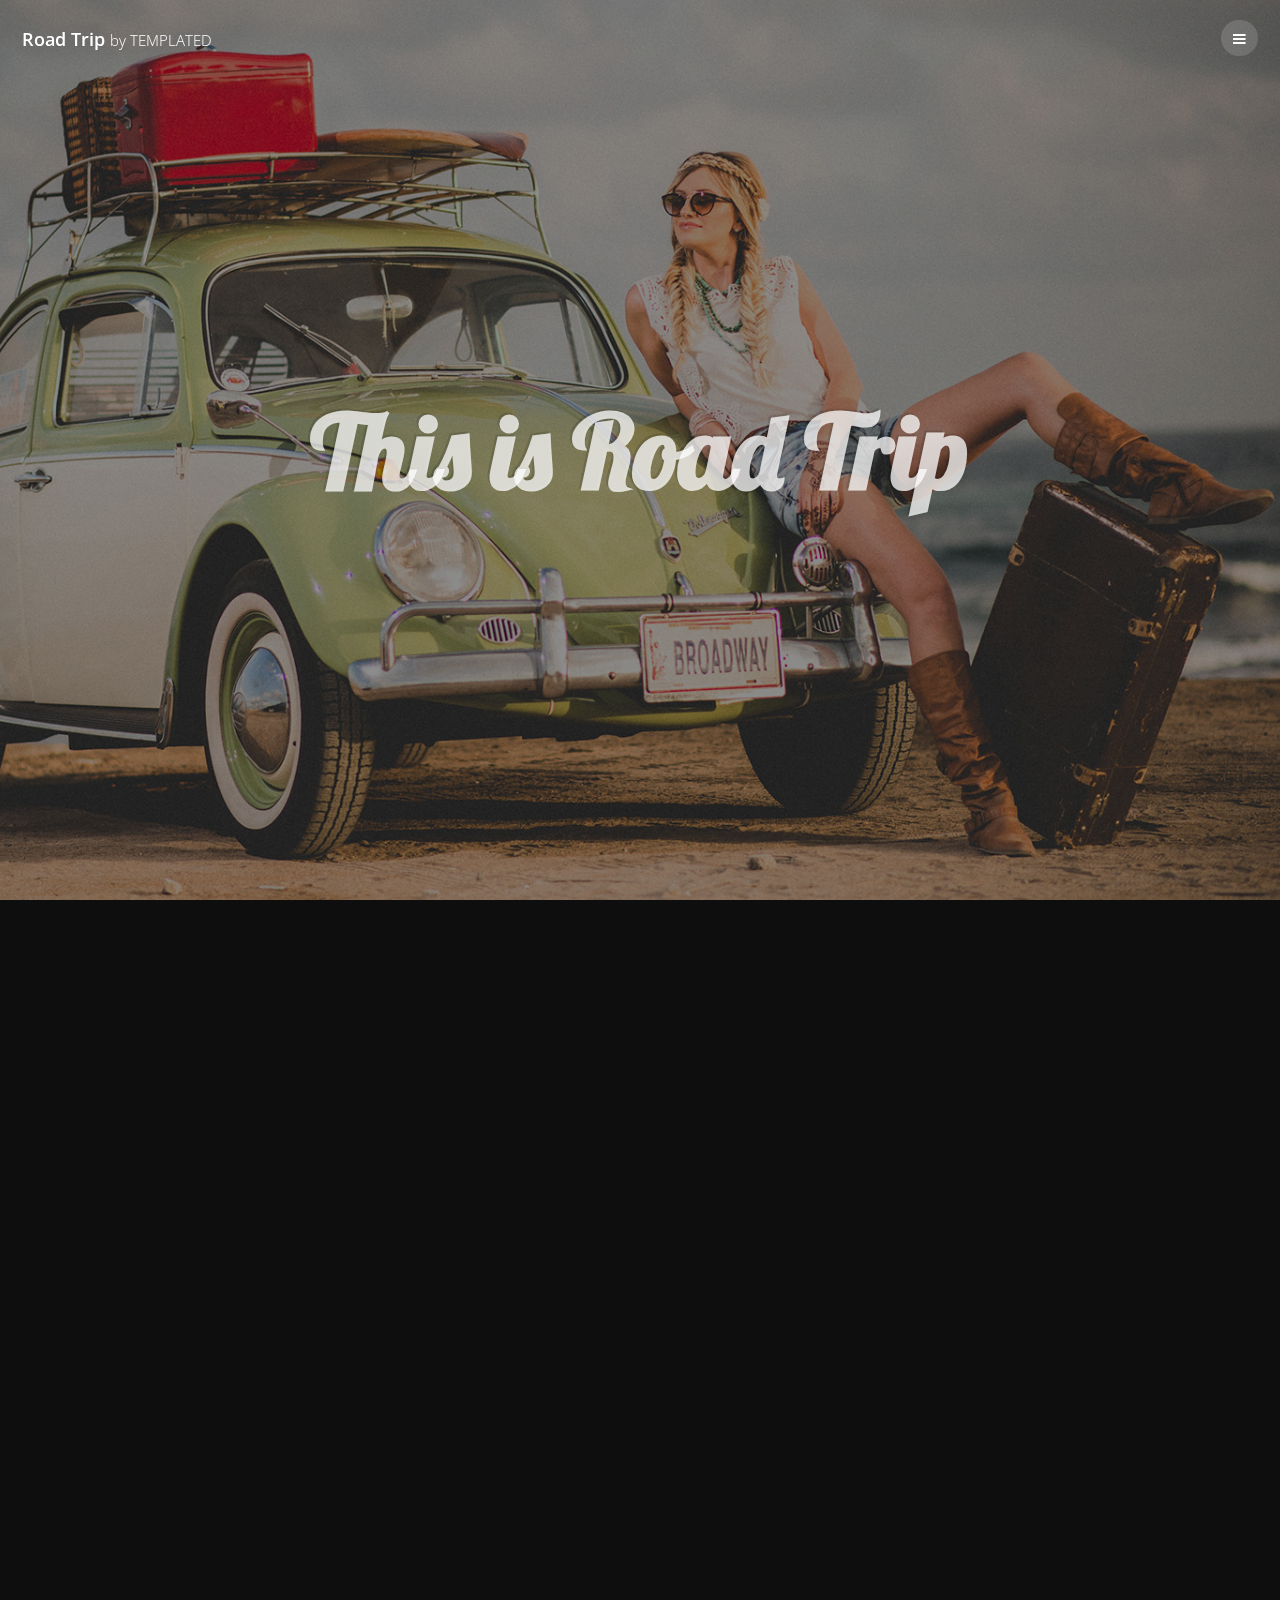
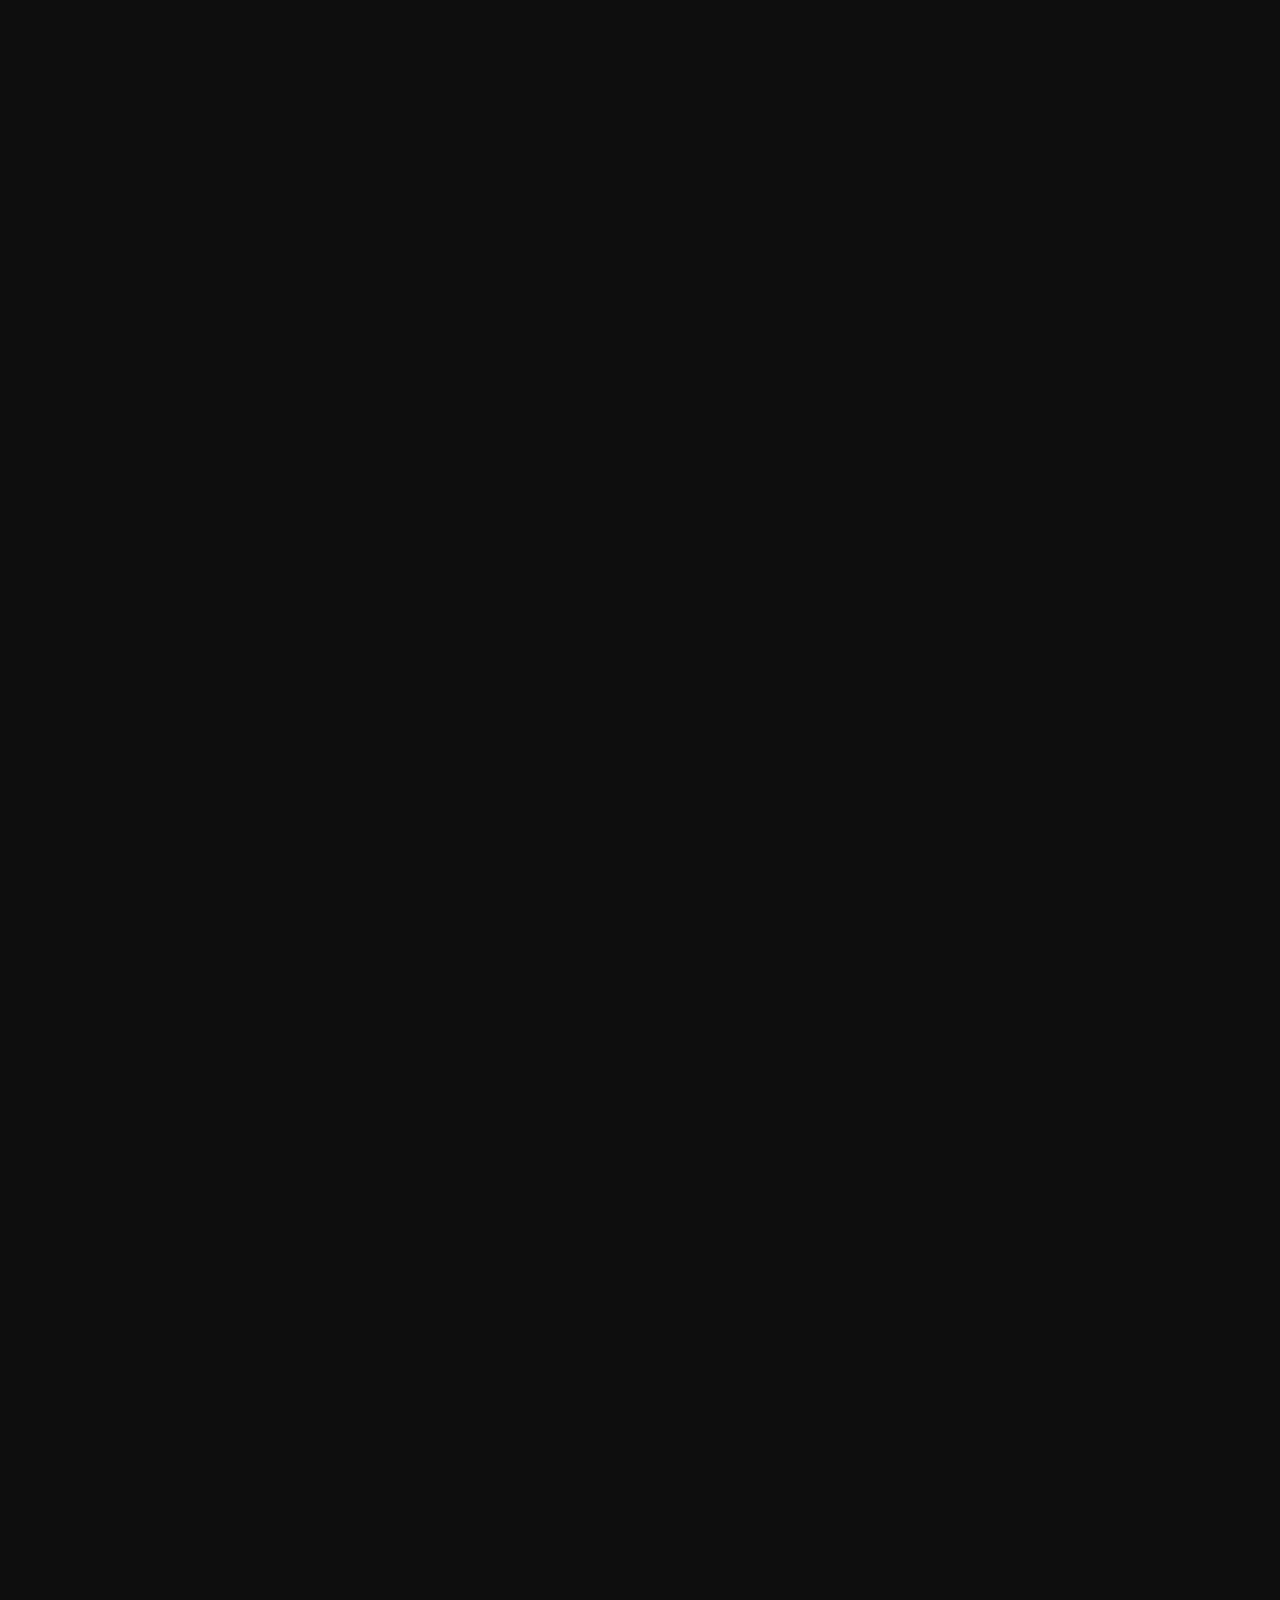
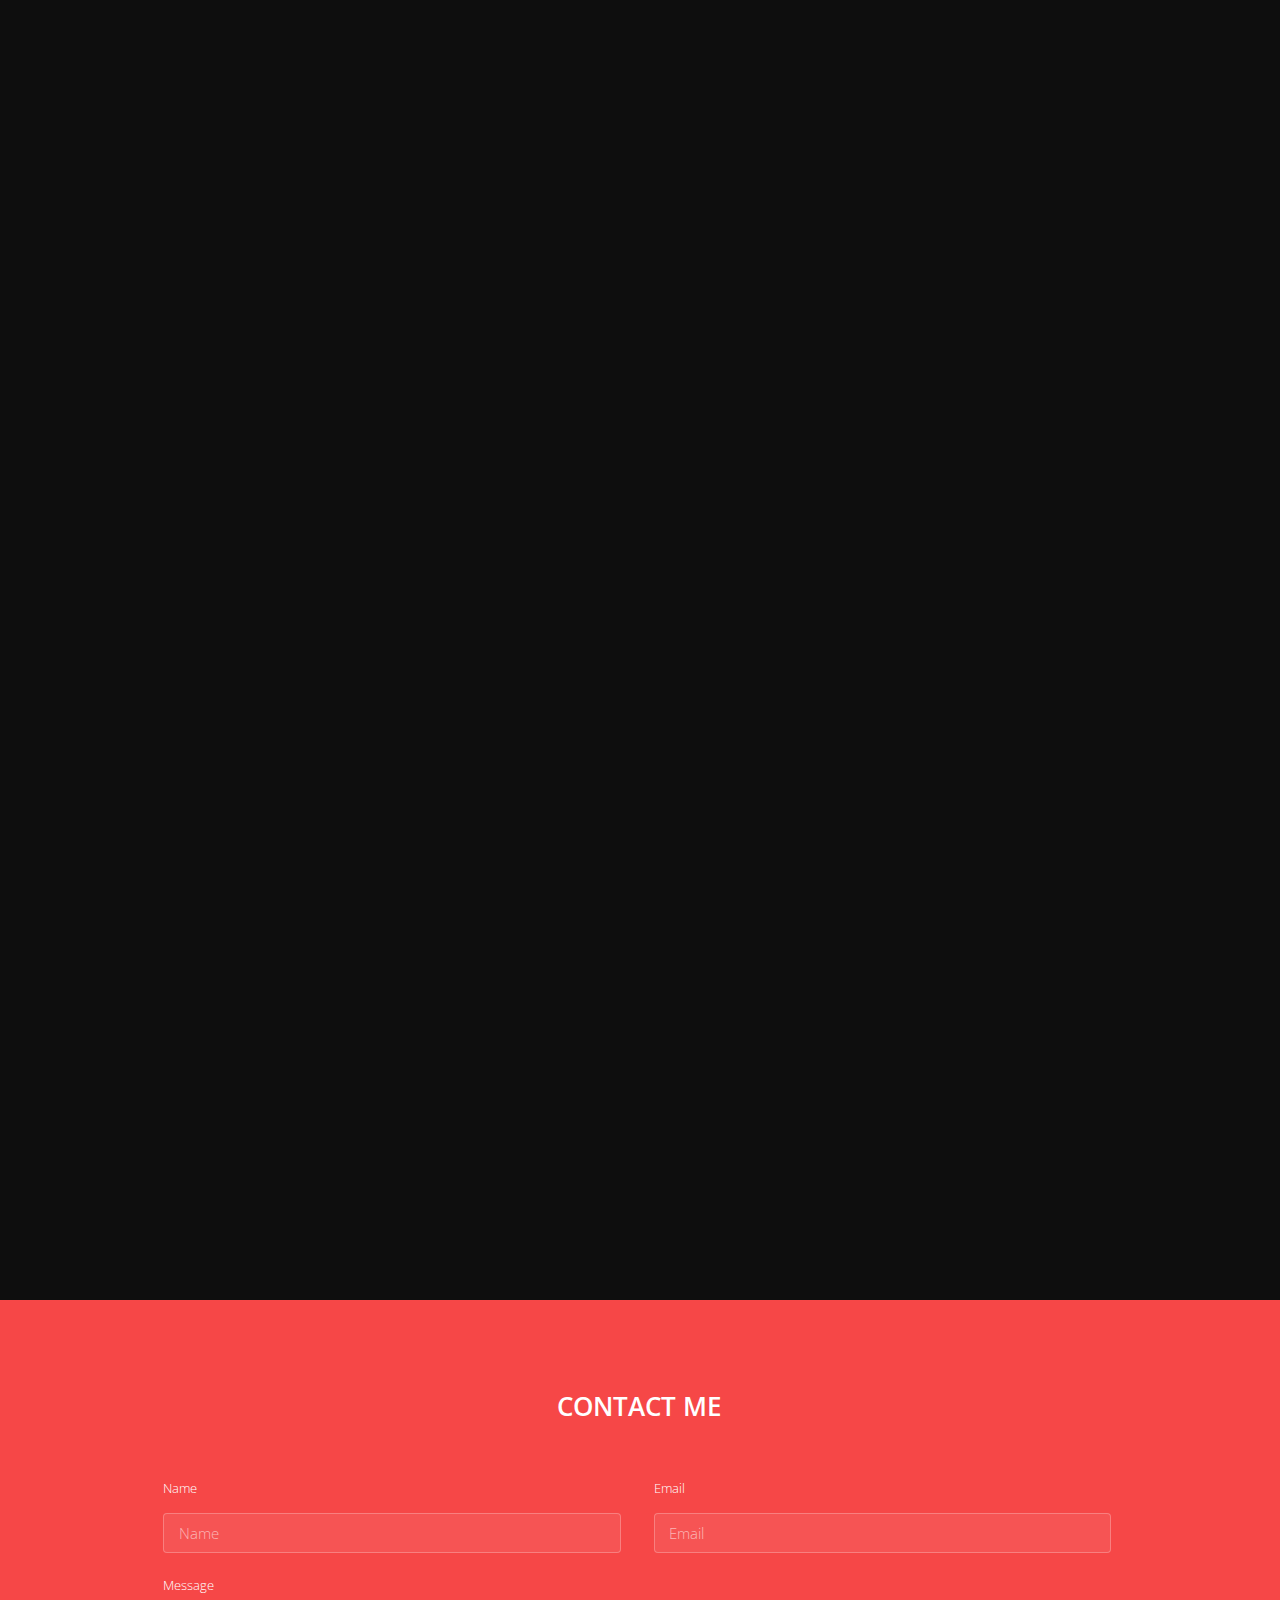
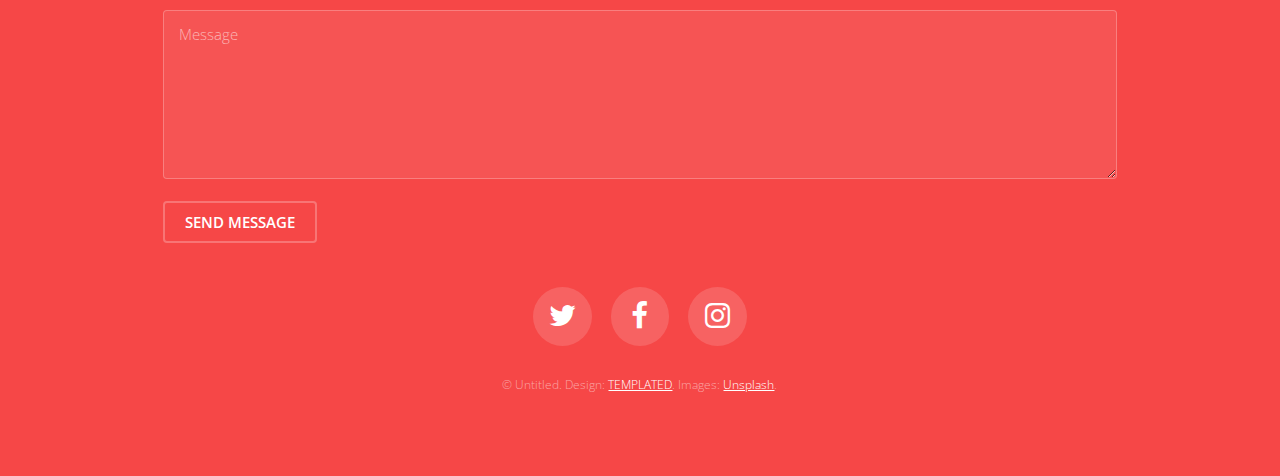
<file: Documents/CSS templates/roadtrip/index.html>
<!DOCTYPE HTML>
<!--
	Road Trip by TEMPLATED
	templated.co @templatedco
	Released for free under the Creative Commons Attribution 3.0 license (templated.co/license)
-->
<html>
	<head>
		<title>Road Trip by TEMPLATED</title>
		<meta charset="utf-8" />
		<meta name="viewport" content="width=device-width, initial-scale=1" />
		<link rel="stylesheet" href="assets/css/main.css" />
	</head>
	<body>

		<!-- Header -->
			<header id="header">
				<div class="logo"><a href="index.html">Road Trip <span>by TEMPLATED</span></a></div>
				<a href="#menu"><span>Menu</span></a>
			</header>

		<!-- Nav -->
			<nav id="menu">
				<ul class="links">
					<li><a href="index.html">Home</a></li>
					<li><a href="generic.html">Generic</a></li>
					<li><a href="elements.html">Elements</a></li>
				</ul>
			</nav>

		<!-- Banner -->
		<!--
			Note: To show a background image, set the "data-bg" attribute below
			to the full filename of your image. This is used in each section to set
			the background image.
		-->
			<section id="banner" class="bg-img" data-bg="banner.jpg">
				<div class="inner">
					<header>
						<h1>This is Road Trip</h1>
					</header>
				</div>
				<a href="#one" class="more">Learn More</a>
			</section>

		<!-- One -->
			<section id="one" class="wrapper post bg-img" data-bg="banner2.jpg">
				<div class="inner">
					<article class="box">
						<header>
							<h2>Nibh non lobortis mus nibh</h2>
							<p>01.01.2017</p>
						</header>
						<div class="content">
							<p>Scelerisque enim mi curae erat ultricies lobortis donec velit in per cum consectetur purus a enim platea vestibulum lacinia et elit ante scelerisque vestibulum. At urna condimentum sed vulputate a duis in senectus ullamcorper lacus cubilia consectetur odio proin sociosqu a parturient nam ac blandit praesent aptent. Eros dignissim mus mauris a natoque ad suspendisse nulla a urna in tincidunt tristique enim arcu litora scelerisque eros suspendisse.</p>
						</div>
						<footer>
							<a href="generic.html" class="button alt">Learn More</a>
						</footer>
					</article>
				</div>
				<a href="#two" class="more">Learn More</a>
			</section>

		<!-- Two -->
			<section id="two" class="wrapper post bg-img" data-bg="banner5.jpg">
				<div class="inner">
					<article class="box">
						<header>
							<h2>Mus elit a ultricies at</h2>
							<p>12.21.2016</p>
						</header>
						<div class="content">
							<p>Scelerisque enim mi curae erat ultricies lobortis donec velit in per cum consectetur purus a enim platea vestibulum lacinia et elit ante scelerisque vestibulum. At urna condimentum sed vulputate a duis in senectus ullamcorper lacus cubilia consectetur odio proin sociosqu a parturient nam ac blandit praesent aptent. Eros dignissim mus mauris a natoque ad suspendisse nulla a urna in tincidunt tristique enim arcu litora scelerisque eros suspendisse.</p>
						</div>
						<footer>
							<a href="generic.html" class="button alt">Learn More</a>
						</footer>
					</article>
				</div>
				<a href="#three" class="more">Learn More</a>
			</section>

		<!-- Three -->
			<section id="three" class="wrapper post bg-img" data-bg="banner4.jpg">
				<div class="inner">
					<article class="box">
						<header>
							<h2>Varius a cursus aliquet</h2>
							<p>11.11.2016</p>
						</header>
						<div class="content">
							<p>Scelerisque enim mi curae erat ultricies lobortis donec velit in per cum consectetur purus a enim platea vestibulum lacinia et elit ante scelerisque vestibulum. At urna condimentum sed vulputate a duis in senectus ullamcorper lacus cubilia consectetur odio proin sociosqu a parturient nam ac blandit praesent aptent. Eros dignissim mus mauris a natoque ad suspendisse nulla a urna in tincidunt tristique enim arcu litora scelerisque eros suspendisse.</p>
						</div>
						<footer>
							<a href="generic.html" class="button alt">Learn More</a>
						</footer>
					</article>
				</div>
				<a href="#four" class="more">Learn More</a>
			</section>

		<!-- Four -->
			<section id="four" class="wrapper post bg-img" data-bg="banner3.jpg">
				<div class="inner">
					<article class="box">
						<header>
							<h2>Luctus blandit mi lectus in nascetur</h2>
							<p>10.30.2016</p>
						</header>
						<div class="content">
							<p>Scelerisque enim mi curae erat ultricies lobortis donec velit in per cum consectetur purus a enim platea vestibulum lacinia et elit ante scelerisque vestibulum. At urna condimentum sed vulputate a duis in senectus ullamcorper lacus cubilia consectetur odio proin sociosqu a parturient nam ac blandit praesent aptent. Eros dignissim mus mauris a natoque ad suspendisse nulla a urna in tincidunt tristique enim arcu litora scelerisque eros suspendisse.</p>
						</div>
						<footer>
							<a href="generic.html" class="button alt">Learn More</a>
						</footer>
					</article>
				</div>
			</section>

		<!-- Footer -->
			<footer id="footer">
				<div class="inner">

					<h2>Contact Me</h2>

					<form action="#" method="post">

						<div class="field half first">
							<label for="name">Name</label>
							<input name="name" id="name" type="text" placeholder="Name">
						</div>
						<div class="field half">
							<label for="email">Email</label>
							<input name="email" id="email" type="email" placeholder="Email">
						</div>
						<div class="field">
							<label for="message">Message</label>
							<textarea name="message" id="message" rows="6" placeholder="Message"></textarea>
						</div>
						<ul class="actions">
							<li><input value="Send Message" class="button alt" type="submit"></li>
						</ul>
					</form>

					<ul class="icons">
						<li><a href="#" class="icon round fa-twitter"><span class="label">Twitter</span></a></li>
						<li><a href="#" class="icon round fa-facebook"><span class="label">Facebook</span></a></li>
						<li><a href="#" class="icon round fa-instagram"><span class="label">Instagram</span></a></li>
					</ul>

					<div class="copyright">
						&copy; Untitled. Design: <a href="https://templated.co">TEMPLATED</a>. Images: <a href="https://unsplash.com">Unsplash</a>.
					</div>

				</div>
			</footer>

		<!-- Scripts -->
			<script src="assets/js/jquery.min.js"></script>
			<script src="assets/js/jquery.scrolly.min.js"></script>
			<script src="assets/js/jquery.scrollex.min.js"></script>
			<script src="assets/js/skel.min.js"></script>
			<script src="assets/js/util.js"></script>
			<script src="assets/js/main.js"></script>

	</body>
</html>
</file>
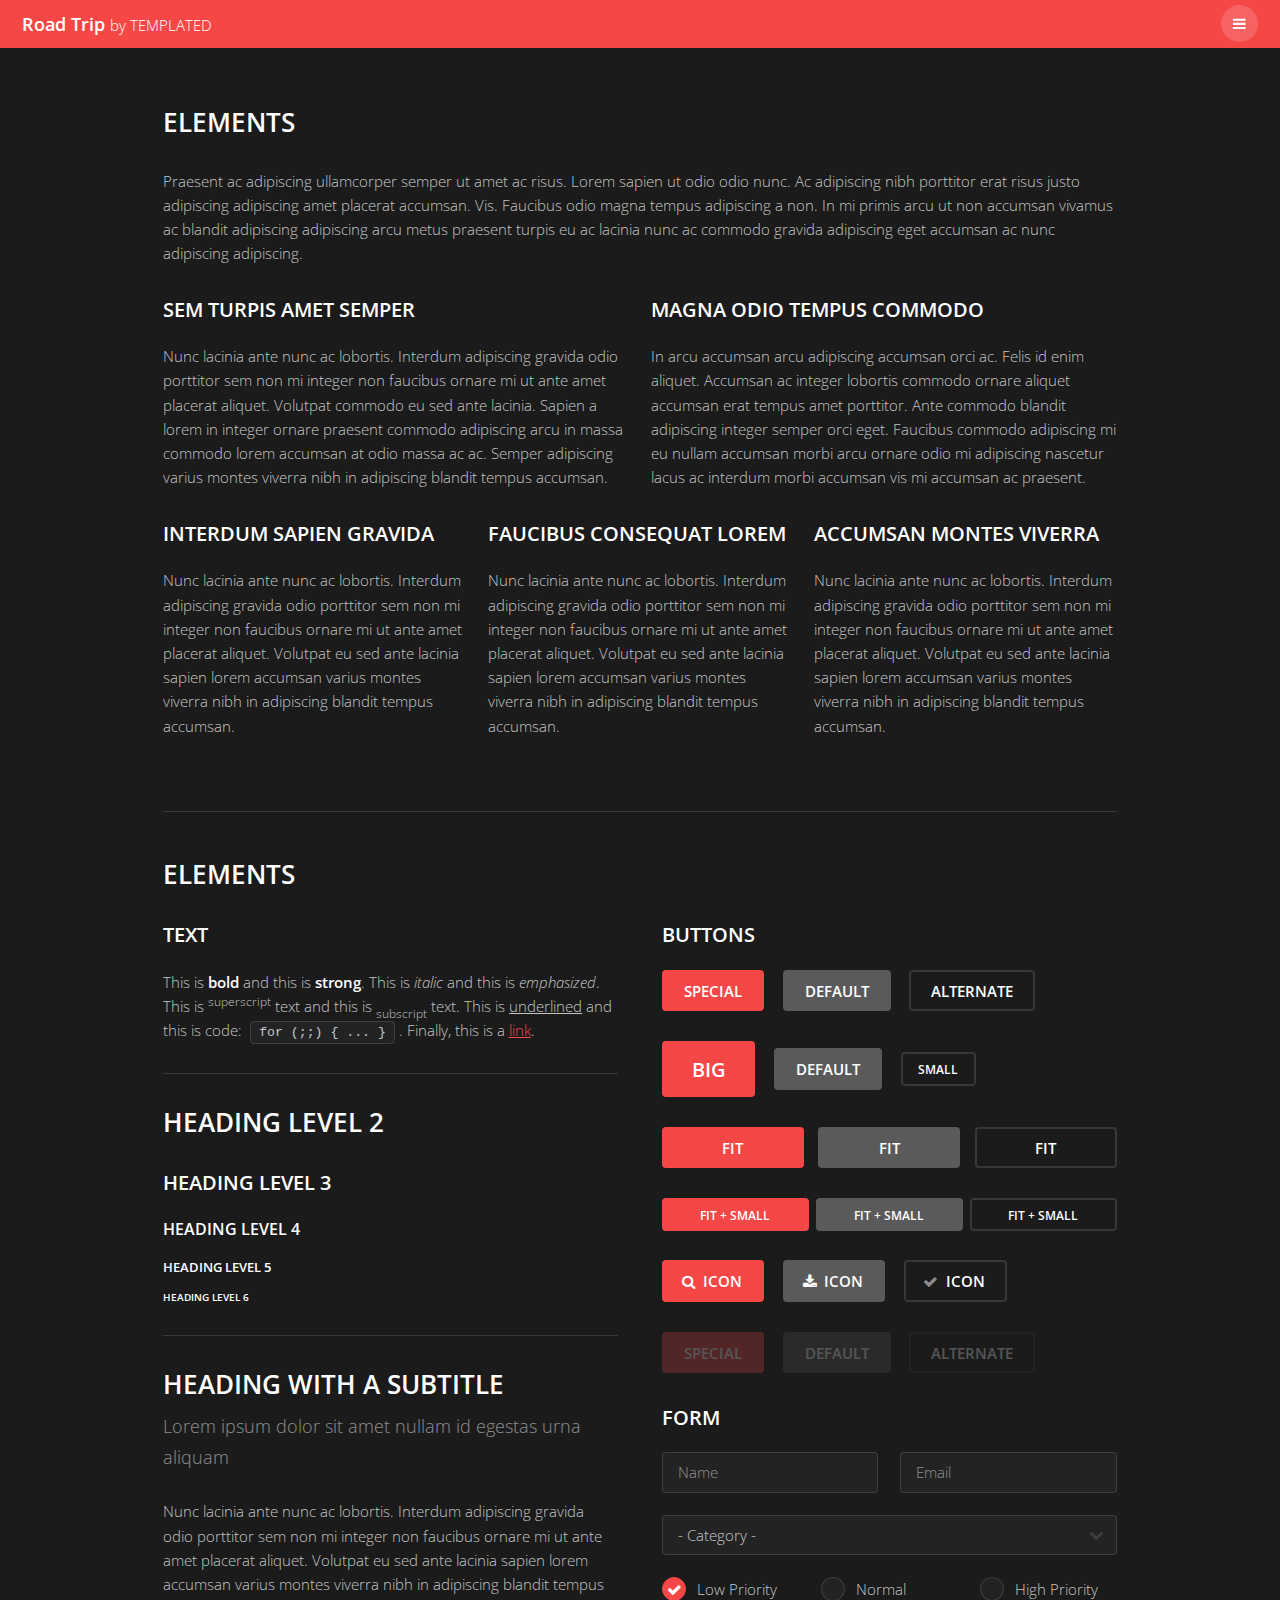
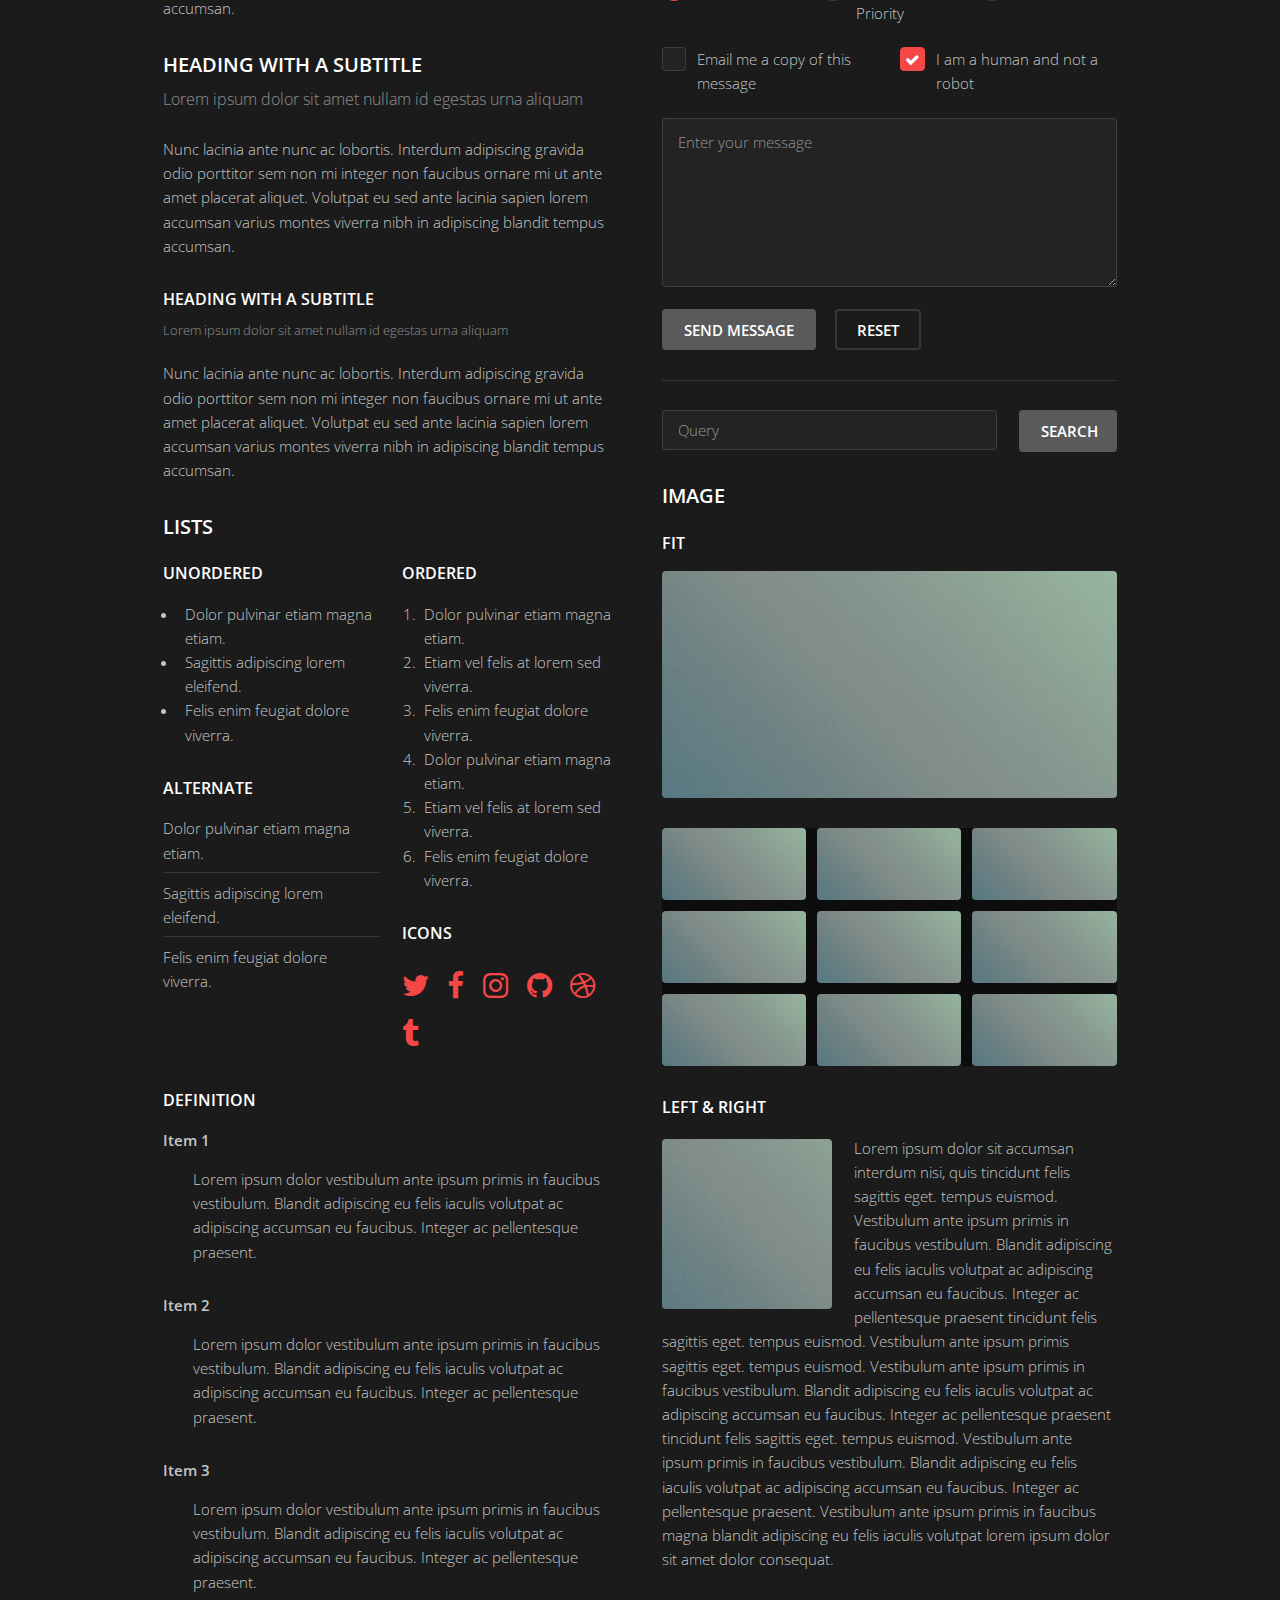
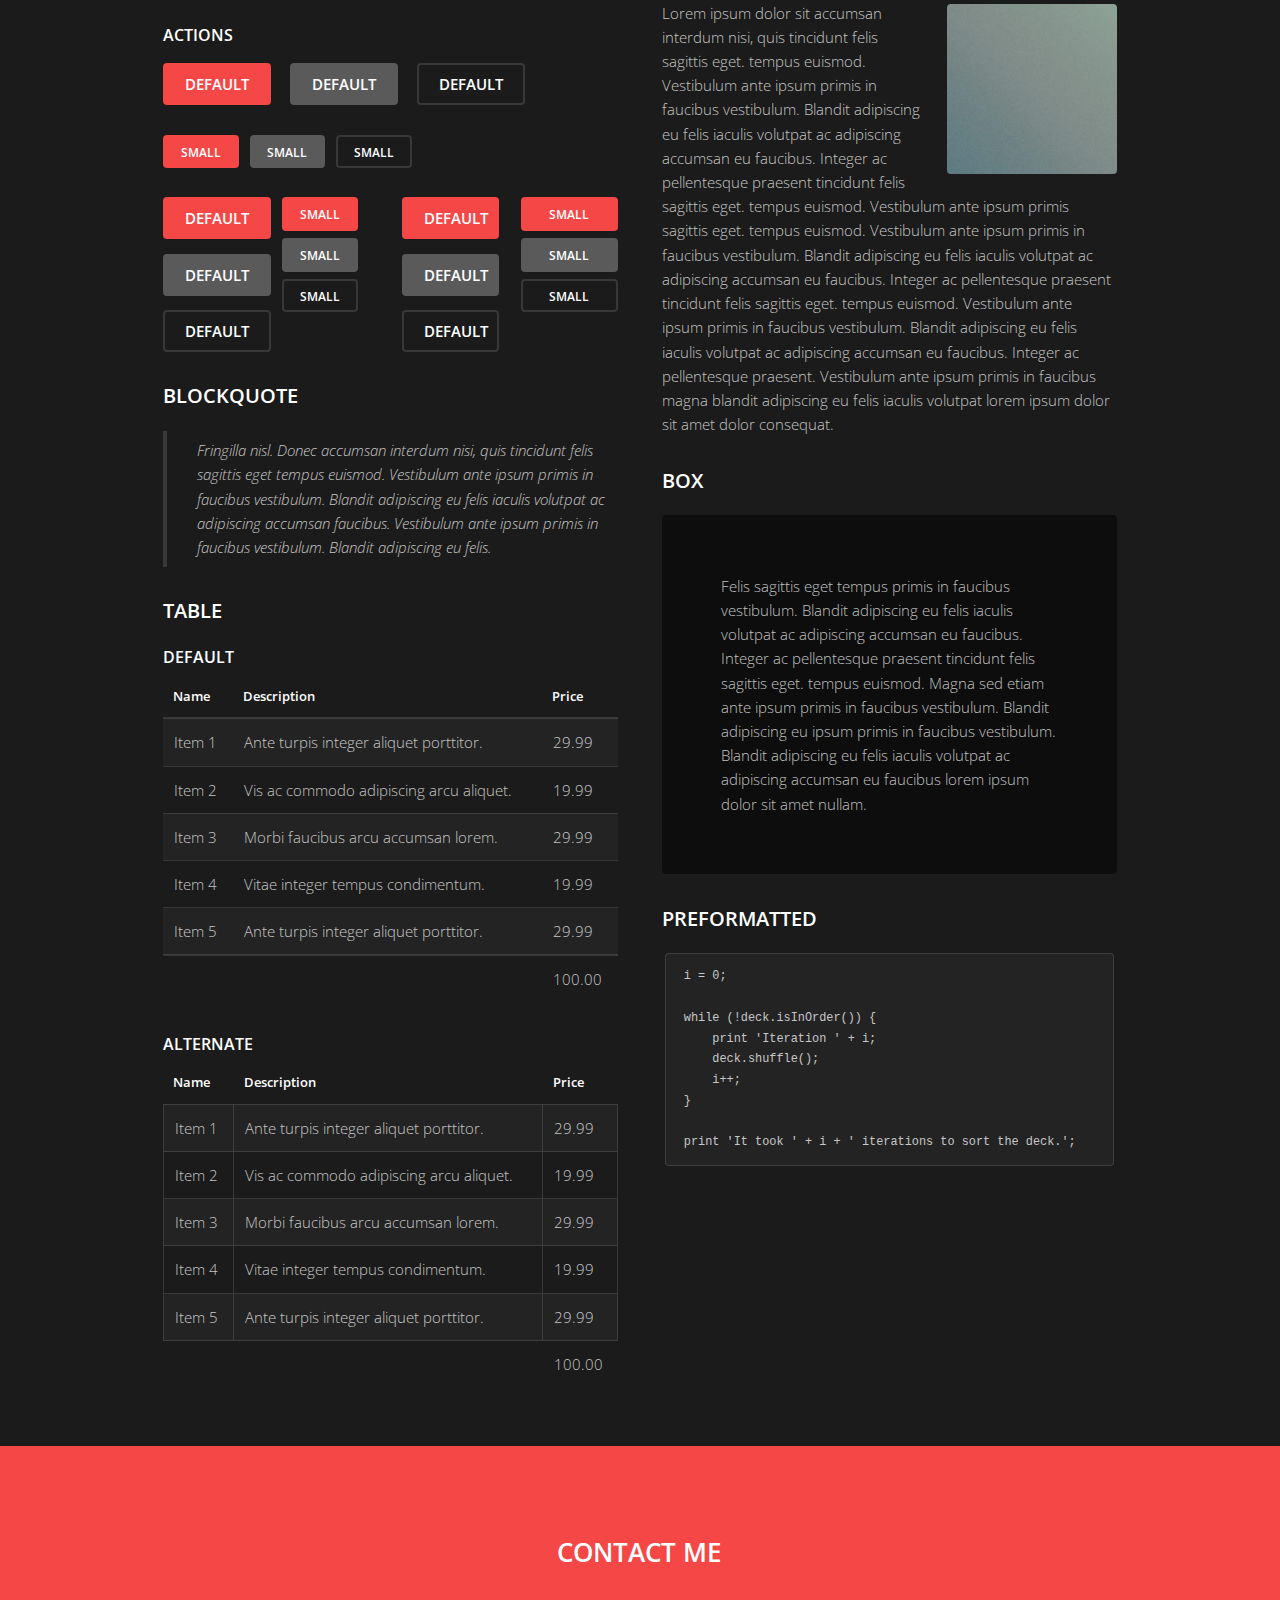
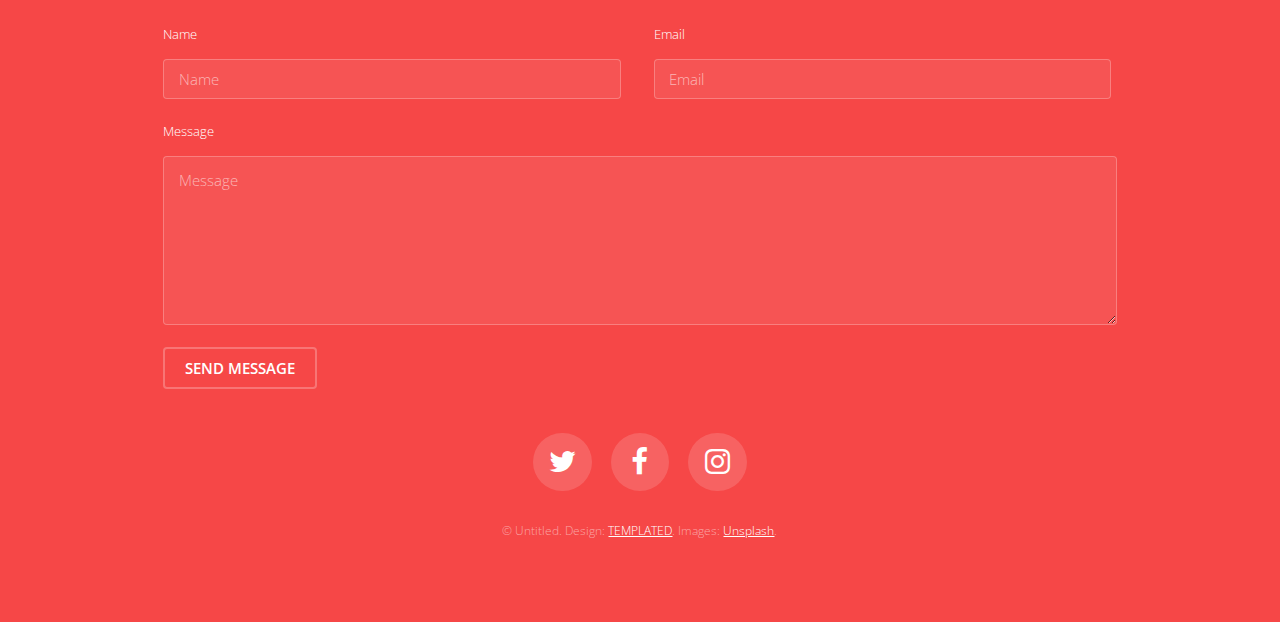
<file: Documents/CSS templates/roadtrip/elements.html>
<!DOCTYPE HTML>
<!--
	Road Trip by TEMPLATED
	templated.co @templatedco
	Released for free under the Creative Commons Attribution 3.0 license (templated.co/license)
-->
<html>
	<head>
		<title>Elements - Road Trip by TEMPLATED</title>
		<meta charset="utf-8" />
		<meta name="viewport" content="width=device-width, initial-scale=1" />
		<link rel="stylesheet" href="assets/css/main.css" />
	</head>
	<body class="subpage">

		<!-- Header -->
			<header id="header" class="alt">
				<div class="logo"><a href="index.html">Road Trip <span>by TEMPLATED</span></a></div>
				<a href="#menu"><span>Menu</span></a>
			</header>

		<!-- Nav -->
			<nav id="menu">
				<ul class="links">
					<li><a href="index.html">Home</a></li>
					<li><a href="generic.html">Generic</a></li>
					<li><a href="elements.html">Elements</a></li>
				</ul>
			</nav>

		<!-- Main -->
			<div id="main" class="container">

				<!-- Content -->
					<h2>Elements</h2>
					<p>Praesent ac adipiscing ullamcorper semper ut amet ac risus. Lorem sapien ut odio odio nunc. Ac adipiscing nibh porttitor erat risus justo adipiscing adipiscing amet placerat accumsan. Vis. Faucibus odio magna tempus adipiscing a non. In mi primis arcu ut non accumsan vivamus ac blandit adipiscing adipiscing arcu metus praesent turpis eu ac lacinia nunc ac commodo gravida adipiscing eget accumsan ac nunc adipiscing adipiscing.</p>
					<div class="row">
						<div class="6u 12u$(small)">
							<h3>Sem turpis amet semper</h3>
							<p>Nunc lacinia ante nunc ac lobortis. Interdum adipiscing gravida odio porttitor sem non mi integer non faucibus ornare mi ut ante amet placerat aliquet. Volutpat commodo eu sed ante lacinia. Sapien a lorem in integer ornare praesent commodo adipiscing arcu in massa commodo lorem accumsan at odio massa ac ac. Semper adipiscing varius montes viverra nibh in adipiscing blandit tempus accumsan.</p>
						</div>
						<div class="6u$ 12u$(small)">
							<h3>Magna odio tempus commodo</h3>
							<p>In arcu accumsan arcu adipiscing accumsan orci ac. Felis id enim aliquet. Accumsan ac integer lobortis commodo ornare aliquet accumsan erat tempus amet porttitor. Ante commodo blandit adipiscing integer semper orci eget. Faucibus commodo adipiscing mi eu nullam accumsan morbi arcu ornare odio mi adipiscing nascetur lacus ac interdum morbi accumsan vis mi accumsan ac praesent.</p>
						</div>
						<!-- Break -->
						<div class="4u 12u$(medium)">
							<h3>Interdum sapien gravida</h3>
							<p>Nunc lacinia ante nunc ac lobortis. Interdum adipiscing gravida odio porttitor sem non mi integer non faucibus ornare mi ut ante amet placerat aliquet. Volutpat eu sed ante lacinia sapien lorem accumsan varius montes viverra nibh in adipiscing blandit tempus accumsan.</p>
						</div>
						<div class="4u 12u$(medium)">
							<h3>Faucibus consequat lorem</h3>
							<p>Nunc lacinia ante nunc ac lobortis. Interdum adipiscing gravida odio porttitor sem non mi integer non faucibus ornare mi ut ante amet placerat aliquet. Volutpat eu sed ante lacinia sapien lorem accumsan varius montes viverra nibh in adipiscing blandit tempus accumsan.</p>
						</div>
						<div class="4u$ 12u$(medium)">
							<h3>Accumsan montes viverra</h3>
							<p>Nunc lacinia ante nunc ac lobortis. Interdum adipiscing gravida odio porttitor sem non mi integer non faucibus ornare mi ut ante amet placerat aliquet. Volutpat eu sed ante lacinia sapien lorem accumsan varius montes viverra nibh in adipiscing blandit tempus accumsan.</p>
						</div>
					</div>

				<hr class="major" />

				<!-- Elements -->
					<h2 id="elements">Elements</h2>
					<div class="row 200%">
						<div class="6u 12u$(medium)">

							<!-- Text stuff -->
								<h3>Text</h3>
								<p>This is <b>bold</b> and this is <strong>strong</strong>. This is <i>italic</i> and this is <em>emphasized</em>.
								This is <sup>superscript</sup> text and this is <sub>subscript</sub> text.
								This is <u>underlined</u> and this is code: <code>for (;;) { ... }</code>.
								Finally, this is a <a href="#">link</a>.</p>
								<hr />
								<h2>Heading Level 2</h2>
								<h3>Heading Level 3</h3>
								<h4>Heading Level 4</h4>
								<h5>Heading Level 5</h5>
								<h6>Heading Level 6</h6>
								<hr />
								<header>
									<h2>Heading with a Subtitle</h2>
									<p>Lorem ipsum dolor sit amet nullam id egestas urna aliquam</p>
								</header>
								<p>Nunc lacinia ante nunc ac lobortis. Interdum adipiscing gravida odio porttitor sem non mi integer non faucibus ornare mi ut ante amet placerat aliquet. Volutpat eu sed ante lacinia sapien lorem accumsan varius montes viverra nibh in adipiscing blandit tempus accumsan.</p>
								<header>
									<h3>Heading with a Subtitle</h3>
									<p>Lorem ipsum dolor sit amet nullam id egestas urna aliquam</p>
								</header>
								<p>Nunc lacinia ante nunc ac lobortis. Interdum adipiscing gravida odio porttitor sem non mi integer non faucibus ornare mi ut ante amet placerat aliquet. Volutpat eu sed ante lacinia sapien lorem accumsan varius montes viverra nibh in adipiscing blandit tempus accumsan.</p>
								<header>
									<h4>Heading with a Subtitle</h4>
									<p>Lorem ipsum dolor sit amet nullam id egestas urna aliquam</p>
								</header>
								<p>Nunc lacinia ante nunc ac lobortis. Interdum adipiscing gravida odio porttitor sem non mi integer non faucibus ornare mi ut ante amet placerat aliquet. Volutpat eu sed ante lacinia sapien lorem accumsan varius montes viverra nibh in adipiscing blandit tempus accumsan.</p>

							<!-- Lists -->
								<h3>Lists</h3>
								<div class="row">
									<div class="6u 12u$(small)">

										<h4>Unordered</h4>
										<ul>
											<li>Dolor pulvinar etiam magna etiam.</li>
											<li>Sagittis adipiscing lorem eleifend.</li>
											<li>Felis enim feugiat dolore viverra.</li>
										</ul>

										<h4>Alternate</h4>
										<ul class="alt">
											<li>Dolor pulvinar etiam magna etiam.</li>
											<li>Sagittis adipiscing lorem eleifend.</li>
											<li>Felis enim feugiat dolore viverra.</li>
										</ul>

									</div>
									<div class="6u$ 12u$(small)">

										<h4>Ordered</h4>
										<ol>
											<li>Dolor pulvinar etiam magna etiam.</li>
											<li>Etiam vel felis at lorem sed viverra.</li>
											<li>Felis enim feugiat dolore viverra.</li>
											<li>Dolor pulvinar etiam magna etiam.</li>
											<li>Etiam vel felis at lorem sed viverra.</li>
											<li>Felis enim feugiat dolore viverra.</li>
										</ol>

										<h4>Icons</h4>
										<ul class="icons">
											<li><a href="#" class="icon fa-twitter"><span class="label">Twitter</span></a></li>
											<li><a href="#" class="icon fa-facebook"><span class="label">Facebook</span></a></li>
											<li><a href="#" class="icon fa-instagram"><span class="label">Instagram</span></a></li>
											<li><a href="#" class="icon fa-github"><span class="label">Github</span></a></li>
											<li><a href="#" class="icon fa-dribbble"><span class="label">Dribbble</span></a></li>
											<li><a href="#" class="icon fa-tumblr"><span class="label">Tumblr</span></a></li>
										</ul>

									</div>
								</div>
								<h4>Definition</h4>
								<dl>
									<dt>Item 1</dt>
									<dd>
										<p>Lorem ipsum dolor vestibulum ante ipsum primis in faucibus vestibulum. Blandit adipiscing eu felis iaculis volutpat ac adipiscing accumsan eu faucibus. Integer ac pellentesque praesent.</p>
									</dd>
									<dt>Item 2</dt>
									<dd>
										<p>Lorem ipsum dolor vestibulum ante ipsum primis in faucibus vestibulum. Blandit adipiscing eu felis iaculis volutpat ac adipiscing accumsan eu faucibus. Integer ac pellentesque praesent.</p>
									</dd>
									<dt>Item 3</dt>
									<dd>
										<p>Lorem ipsum dolor vestibulum ante ipsum primis in faucibus vestibulum. Blandit adipiscing eu felis iaculis volutpat ac adipiscing accumsan eu faucibus. Integer ac pellentesque praesent.</p>
									</dd>
								</dl>

								<h4>Actions</h4>
								<ul class="actions">
									<li><a href="#" class="button special">Default</a></li>
									<li><a href="#" class="button">Default</a></li>
									<li><a href="#" class="button alt">Default</a></li>
								</ul>
								<ul class="actions small">
									<li><a href="#" class="button special small">Small</a></li>
									<li><a href="#" class="button small">Small</a></li>
									<li><a href="#" class="button alt small">Small</a></li>
								</ul>
								<div class="row">
									<div class="3u 12u$(small)">
										<ul class="actions vertical">
											<li><a href="#" class="button special">Default</a></li>
											<li><a href="#" class="button">Default</a></li>
											<li><a href="#" class="button alt">Default</a></li>
										</ul>
									</div>
									<div class="3u 12u$(small)">
										<ul class="actions vertical small">
											<li><a href="#" class="button special small">Small</a></li>
											<li><a href="#" class="button small">Small</a></li>
											<li><a href="#" class="button alt small">Small</a></li>
										</ul>
									</div>
									<div class="3u 12u$(small)">
										<ul class="actions vertical">
											<li><a href="#" class="button special fit">Default</a></li>
											<li><a href="#" class="button fit">Default</a></li>
											<li><a href="#" class="button alt fit">Default</a></li>
										</ul>
									</div>
									<div class="3u$ 12u$(small)">
										<ul class="actions vertical small">
											<li><a href="#" class="button special small fit">Small</a></li>
											<li><a href="#" class="button small fit">Small</a></li>
											<li><a href="#" class="button alt small fit">Small</a></li>
										</ul>
									</div>
								</div>

							<!-- Blockquote -->
								<h3>Blockquote</h3>
								<blockquote>Fringilla nisl. Donec accumsan interdum nisi, quis tincidunt felis sagittis eget tempus euismod. Vestibulum ante ipsum primis in faucibus vestibulum. Blandit adipiscing eu felis iaculis volutpat ac adipiscing accumsan faucibus. Vestibulum ante ipsum primis in faucibus vestibulum. Blandit adipiscing eu felis.</blockquote>

							<!-- Table -->
								<h3>Table</h3>

								<h4>Default</h4>
								<div class="table-wrapper">
									<table>
										<thead>
											<tr>
												<th>Name</th>
												<th>Description</th>
												<th>Price</th>
											</tr>
										</thead>
										<tbody>
											<tr>
												<td>Item 1</td>
												<td>Ante turpis integer aliquet porttitor.</td>
												<td>29.99</td>
											</tr>
											<tr>
												<td>Item 2</td>
												<td>Vis ac commodo adipiscing arcu aliquet.</td>
												<td>19.99</td>
											</tr>
											<tr>
												<td>Item 3</td>
												<td> Morbi faucibus arcu accumsan lorem.</td>
												<td>29.99</td>
											</tr>
											<tr>
												<td>Item 4</td>
												<td>Vitae integer tempus condimentum.</td>
												<td>19.99</td>
											</tr>
											<tr>
												<td>Item 5</td>
												<td>Ante turpis integer aliquet porttitor.</td>
												<td>29.99</td>
											</tr>
										</tbody>
										<tfoot>
											<tr>
												<td colspan="2"></td>
												<td>100.00</td>
											</tr>
										</tfoot>
									</table>
								</div>

								<h4>Alternate</h4>
								<div class="table-wrapper">
									<table class="alt">
										<thead>
											<tr>
												<th>Name</th>
												<th>Description</th>
												<th>Price</th>
											</tr>
										</thead>
										<tbody>
											<tr>
												<td>Item 1</td>
												<td>Ante turpis integer aliquet porttitor.</td>
												<td>29.99</td>
											</tr>
											<tr>
												<td>Item 2</td>
												<td>Vis ac commodo adipiscing arcu aliquet.</td>
												<td>19.99</td>
											</tr>
											<tr>
												<td>Item 3</td>
												<td> Morbi faucibus arcu accumsan lorem.</td>
												<td>29.99</td>
											</tr>
											<tr>
												<td>Item 4</td>
												<td>Vitae integer tempus condimentum.</td>
												<td>19.99</td>
											</tr>
											<tr>
												<td>Item 5</td>
												<td>Ante turpis integer aliquet porttitor.</td>
												<td>29.99</td>
											</tr>
										</tbody>
										<tfoot>
											<tr>
												<td colspan="2"></td>
												<td>100.00</td>
											</tr>
										</tfoot>
									</table>
								</div>

						</div>
						<div class="6u$ 12u$(medium)">

							<!-- Buttons -->
								<h3>Buttons</h3>
								<ul class="actions">
									<li><a href="#" class="button special">Special</a></li>
									<li><a href="#" class="button">Default</a></li>
									<li><a href="#" class="button alt">Alternate</a></li>
								</ul>
								<ul class="actions">
									<li><a href="#" class="button special big">Big</a></li>
									<li><a href="#" class="button">Default</a></li>
									<li><a href="#" class="button alt small">Small</a></li>
								</ul>
								<ul class="actions fit">
									<li><a href="#" class="button special fit">Fit</a></li>
									<li><a href="#" class="button fit">Fit</a></li>
									<li><a href="#" class="button alt fit">Fit</a></li>
								</ul>
								<ul class="actions fit small">
									<li><a href="#" class="button special fit small">Fit + Small</a></li>
									<li><a href="#" class="button fit small">Fit + Small</a></li>
									<li><a href="#" class="button alt fit small">Fit + Small</a></li>
								</ul>
								<ul class="actions">
									<li><a href="#" class="button special icon fa-search">Icon</a></li>
									<li><a href="#" class="button icon fa-download">Icon</a></li>
									<li><a href="#" class="button alt icon fa-check">Icon</a></li>
								</ul>
								<ul class="actions">
									<li><span class="button special disabled">Special</span></li>
									<li><span class="button disabled">Default</span></li>
									<li><span class="button alt disabled">Alternate</span></li>
								</ul>

							<!-- Form -->
								<h3>Form</h3>

								<form method="post" action="#">
									<div class="row uniform">
										<div class="6u 12u$(xsmall)">
											<input type="text" name="name" id="name" value="" placeholder="Name" />
										</div>
										<div class="6u$ 12u$(xsmall)">
											<input type="email" name="email" id="email" value="" placeholder="Email" />
										</div>
										<!-- Break -->
										<div class="12u$">
											<div class="select-wrapper">
												<select name="category" id="category">
													<option value="">- Category -</option>
													<option value="1">Manufacturing</option>
													<option value="1">Shipping</option>
													<option value="1">Administration</option>
													<option value="1">Human Resources</option>
												</select>
											</div>
										</div>
										<!-- Break -->
										<div class="4u 12u$(small)">
											<input type="radio" id="priority-low" name="priority" checked>
											<label for="priority-low">Low Priority</label>
										</div>
										<div class="4u 12u$(small)">
											<input type="radio" id="priority-normal" name="priority">
											<label for="priority-normal">Normal Priority</label>
										</div>
										<div class="4u$ 12u$(small)">
											<input type="radio" id="priority-high" name="priority">
											<label for="priority-high">High Priority</label>
										</div>
										<!-- Break -->
										<div class="6u 12u$(small)">
											<input type="checkbox" id="copy" name="copy">
											<label for="copy">Email me a copy of this message</label>
										</div>
										<div class="6u$ 12u$(small)">
											<input type="checkbox" id="human" name="human" checked>
											<label for="human">I am a human and not a robot</label>
										</div>
										<!-- Break -->
										<div class="12u$">
											<textarea name="message" id="message" placeholder="Enter your message" rows="6"></textarea>
										</div>
										<!-- Break -->
										<div class="12u$">
											<ul class="actions">
												<li><input type="submit" value="Send Message" /></li>
												<li><input type="reset" value="Reset" class="alt" /></li>
											</ul>
										</div>
									</div>
								</form>

								<hr />

								<form method="post" action="#">
									<div class="row uniform">
										<div class="9u 12u$(small)">
											<input type="text" name="query" id="query" value="" placeholder="Query" />
										</div>
										<div class="3u$ 12u$(small)">
											<input type="submit" value="Search" class="fit" />
										</div>
									</div>
								</form>

							<!-- Image -->
								<h3>Image</h3>

								<h4>Fit</h4>
								<span class="image fit"><img src="images/pic01.jpg" alt="" /></span>
								<div class="box alt">
									<div class="row 50% uniform">
										<div class="4u"><span class="image fit"><img src="images/pic01.jpg" alt="" /></span></div>
										<div class="4u"><span class="image fit"><img src="images/pic01.jpg" alt="" /></span></div>
										<div class="4u$"><span class="image fit"><img src="images/pic01.jpg" alt="" /></span></div>
										<!-- Break -->
										<div class="4u"><span class="image fit"><img src="images/pic01.jpg" alt="" /></span></div>
										<div class="4u"><span class="image fit"><img src="images/pic01.jpg" alt="" /></span></div>
										<div class="4u$"><span class="image fit"><img src="images/pic01.jpg" alt="" /></span></div>
										<!-- Break -->
										<div class="4u"><span class="image fit"><img src="images/pic01.jpg" alt="" /></span></div>
										<div class="4u"><span class="image fit"><img src="images/pic01.jpg" alt="" /></span></div>
										<div class="4u$"><span class="image fit"><img src="images/pic01.jpg" alt="" /></span></div>
									</div>
								</div>

								<h4>Left &amp; Right</h4>
								<p><span class="image left"><img src="images/pic02.jpg" alt="" /></span>Lorem ipsum dolor sit accumsan interdum nisi, quis tincidunt felis sagittis eget. tempus euismod. Vestibulum ante ipsum primis in faucibus vestibulum. Blandit adipiscing eu felis iaculis volutpat ac adipiscing accumsan eu faucibus. Integer ac pellentesque praesent tincidunt felis sagittis eget. tempus euismod. Vestibulum ante ipsum primis sagittis eget. tempus euismod. Vestibulum ante ipsum primis in faucibus vestibulum. Blandit adipiscing eu felis iaculis volutpat ac adipiscing accumsan eu faucibus. Integer ac pellentesque praesent tincidunt felis sagittis eget. tempus euismod. Vestibulum ante ipsum primis in faucibus vestibulum. Blandit adipiscing eu felis iaculis volutpat ac adipiscing accumsan eu faucibus. Integer ac pellentesque praesent. Vestibulum ante ipsum primis in faucibus magna blandit adipiscing eu felis iaculis volutpat lorem ipsum dolor sit amet dolor consequat.</p>
								<p><span class="image right"><img src="images/pic02.jpg" alt="" /></span>Lorem ipsum dolor sit accumsan interdum nisi, quis tincidunt felis sagittis eget. tempus euismod. Vestibulum ante ipsum primis in faucibus vestibulum. Blandit adipiscing eu felis iaculis volutpat ac adipiscing accumsan eu faucibus. Integer ac pellentesque praesent tincidunt felis sagittis eget. tempus euismod. Vestibulum ante ipsum primis sagittis eget. tempus euismod. Vestibulum ante ipsum primis in faucibus vestibulum. Blandit adipiscing eu felis iaculis volutpat ac adipiscing accumsan eu faucibus. Integer ac pellentesque praesent tincidunt felis sagittis eget. tempus euismod. Vestibulum ante ipsum primis in faucibus vestibulum. Blandit adipiscing eu felis iaculis volutpat ac adipiscing accumsan eu faucibus. Integer ac pellentesque praesent. Vestibulum ante ipsum primis in faucibus magna blandit adipiscing eu felis iaculis volutpat lorem ipsum dolor sit amet dolor consequat.</p>

							<!-- Box -->
								<h3>Box</h3>
								<div class="box">
									<p>Felis sagittis eget tempus primis in faucibus vestibulum. Blandit adipiscing eu felis iaculis volutpat ac adipiscing accumsan eu faucibus. Integer ac pellentesque praesent tincidunt felis sagittis eget. tempus euismod. Magna sed etiam ante ipsum primis in faucibus vestibulum. Blandit adipiscing eu ipsum primis in faucibus vestibulum. Blandit adipiscing eu felis iaculis volutpat ac adipiscing accumsan eu faucibus lorem ipsum dolor sit amet nullam.</p>
								</div>

							<!-- Preformatted Code -->
								<h3>Preformatted</h3>
								<pre><code>i = 0;

while (!deck.isInOrder()) {
    print 'Iteration ' + i;
    deck.shuffle();
    i++;
}

print 'It took ' + i + ' iterations to sort the deck.';
</code></pre>

						</div>
					</div>

			</div>

		<!-- Footer -->
			<footer id="footer">
				<div class="inner">

					<h2>Contact Me</h2>

					<form action="#" method="post">

						<div class="field half first">
							<label for="name">Name</label>
							<input name="name" id="name" type="text" placeholder="Name">
						</div>
						<div class="field half">
							<label for="email">Email</label>
							<input name="email" id="email" type="email" placeholder="Email">
						</div>
						<div class="field">
							<label for="message">Message</label>
							<textarea name="message" id="message" rows="6" placeholder="Message"></textarea>
						</div>
						<ul class="actions">
							<li><input value="Send Message" class="button alt" type="submit"></li>
						</ul>
					</form>

					<ul class="icons">
						<li><a href="#" class="icon round fa-twitter"><span class="label">Twitter</span></a></li>
						<li><a href="#" class="icon round fa-facebook"><span class="label">Facebook</span></a></li>
						<li><a href="#" class="icon round fa-instagram"><span class="label">Instagram</span></a></li>
					</ul>

					<div class="copyright">
						&copy; Untitled. Design: <a href="https://templated.co">TEMPLATED</a>. Images: <a href="https://unsplash.com">Unsplash</a>.
					</div>

				</div>
			</footer>

		<!-- Scripts -->
			<script src="assets/js/jquery.min.js"></script>
			<script src="assets/js/jquery.scrolly.min.js"></script>
			<script src="assets/js/jquery.scrollex.min.js"></script>
			<script src="assets/js/skel.min.js"></script>
			<script src="assets/js/util.js"></script>
			<script src="assets/js/main.js"></script>

	</body>
</html>
</file>
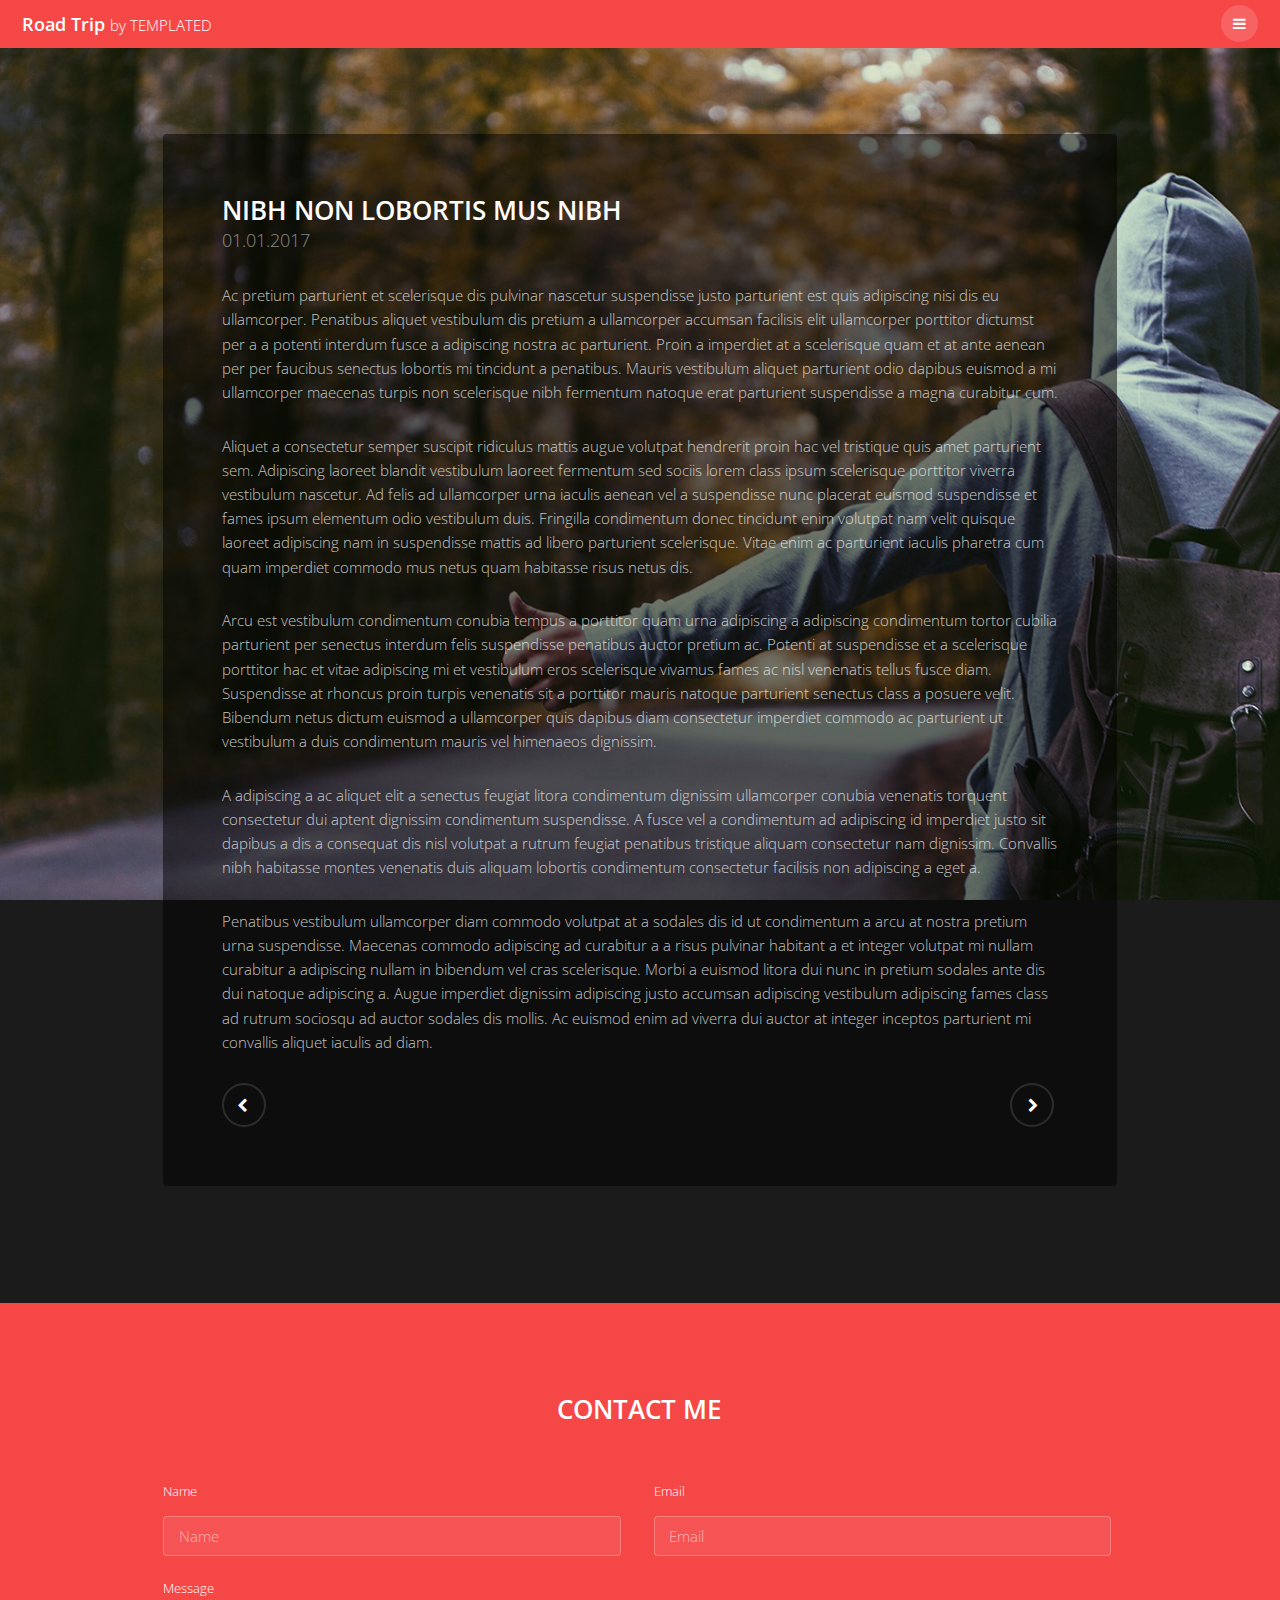
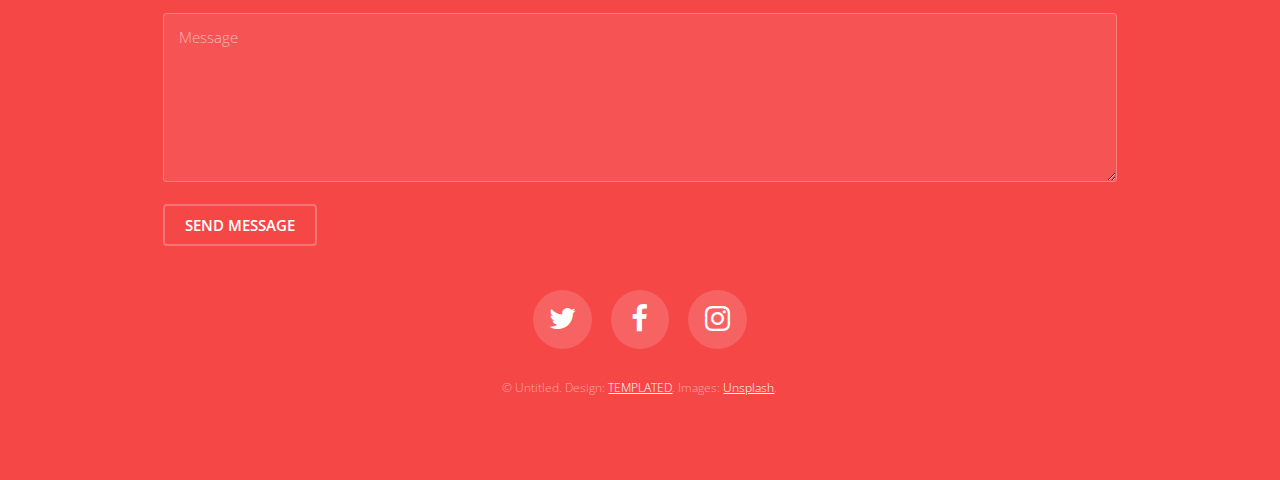
<file: Documents/CSS templates/roadtrip/generic.html>
<!DOCTYPE HTML>
<!--
	Road Trip by TEMPLATED
	templated.co @templatedco
	Released for free under the Creative Commons Attribution 3.0 license (templated.co/license)
-->
<html>
	<head>
		<title>Generic - Road Trip by TEMPLATED</title>
		<meta charset="utf-8" />
		<meta name="viewport" content="width=device-width, initial-scale=1" />
		<link rel="stylesheet" href="assets/css/main.css" />
	</head>
	<body class="subpage">

		<!-- Header -->
			<header id="header" class="alt">
				<div class="logo"><a href="index.html">Road Trip <span>by TEMPLATED</span></a></div>
				<a href="#menu"><span>Menu</span></a>
			</header>

		<!-- Nav -->
			<nav id="menu">
				<ul class="links">
					<li><a href="index.html">Home</a></li>
					<li><a href="generic.html">Generic</a></li>
					<li><a href="elements.html">Elements</a></li>
				</ul>
			</nav>

		<!-- Content -->
		<!--
			Note: To show a background image, set the "data-bg" attribute below
			to the full filename of your image. This is used in each section to set
			the background image.
		-->
			<section id="post" class="wrapper bg-img" data-bg="banner2.jpg">
				<div class="inner">
					<article class="box">
						<header>
							<h2>Nibh non lobortis mus nibh</h2>
							<p>01.01.2017</p>
						</header>
						<div class="content">
							<p>Ac pretium parturient et scelerisque dis pulvinar nascetur suspendisse justo parturient est quis adipiscing nisi dis eu ullamcorper. Penatibus aliquet vestibulum dis pretium a ullamcorper accumsan facilisis elit ullamcorper porttitor dictumst per a a potenti interdum fusce a adipiscing nostra ac parturient. Proin a imperdiet at a scelerisque quam et at ante aenean per per faucibus senectus lobortis mi tincidunt a penatibus. Mauris vestibulum aliquet parturient odio dapibus euismod a mi ullamcorper maecenas turpis non scelerisque nibh fermentum natoque erat parturient suspendisse a magna curabitur cum.</p>

							<p>Aliquet a consectetur semper suscipit ridiculus mattis augue volutpat hendrerit proin hac vel tristique quis amet parturient sem. Adipiscing laoreet blandit vestibulum laoreet fermentum sed sociis lorem class ipsum scelerisque porttitor viverra vestibulum nascetur. Ad felis ad ullamcorper urna iaculis aenean vel a suspendisse nunc placerat euismod suspendisse et fames ipsum elementum odio vestibulum duis. Fringilla condimentum donec tincidunt enim volutpat nam velit quisque laoreet adipiscing nam in suspendisse mattis ad libero parturient scelerisque. Vitae enim ac parturient iaculis pharetra cum quam imperdiet commodo mus netus quam habitasse risus netus dis.</p>

							<p>Arcu est vestibulum condimentum conubia tempus a porttitor quam urna adipiscing a adipiscing condimentum tortor cubilia parturient per senectus interdum felis suspendisse penatibus auctor pretium ac. Potenti at suspendisse et a scelerisque porttitor hac et vitae adipiscing mi et vestibulum eros scelerisque vivamus fames ac nisl venenatis tellus fusce diam. Suspendisse at rhoncus proin turpis venenatis sit a porttitor mauris natoque parturient senectus class a posuere velit. Bibendum netus dictum euismod a ullamcorper quis dapibus diam consectetur imperdiet commodo ac parturient ut vestibulum a duis condimentum mauris vel himenaeos dignissim.</p>

							<p>A adipiscing a ac aliquet elit a senectus feugiat litora condimentum dignissim ullamcorper conubia venenatis torquent consectetur dui aptent dignissim condimentum suspendisse. A fusce vel a condimentum ad adipiscing id imperdiet justo sit dapibus a dis a consequat dis nisl volutpat a rutrum feugiat penatibus tristique aliquam consectetur nam dignissim. Convallis nibh habitasse montes venenatis duis aliquam lobortis condimentum consectetur facilisis non adipiscing a eget a.</p>

							<p>Penatibus vestibulum ullamcorper diam commodo volutpat at a sodales dis id ut condimentum a arcu at nostra pretium urna suspendisse. Maecenas commodo adipiscing ad curabitur a a risus pulvinar habitant a et integer volutpat mi nullam curabitur a adipiscing nullam in bibendum vel cras scelerisque. Morbi a euismod litora dui nunc in pretium sodales ante dis dui natoque adipiscing a. Augue imperdiet dignissim adipiscing justo accumsan adipiscing vestibulum adipiscing fames class ad rutrum sociosqu ad auctor sodales dis mollis. Ac euismod enim ad viverra dui auctor at integer inceptos parturient mi convallis aliquet iaculis ad diam.</p>
						</div>
						<footer>
							<ul class="actions">
								<li><a href="#" class="button alt icon fa-chevron-left"><span class="label">Previous</span></a></li>
								<li><a href="#" class="button alt icon fa-chevron-right"><span class="label">Next</span></a></li>
							</ul>
						</footer>
					</article>
				</div>
			</section>

		<!-- Footer -->
			<footer id="footer">
				<div class="inner">

					<h2>Contact Me</h2>

					<form action="#" method="post">

						<div class="field half first">
							<label for="name">Name</label>
							<input name="name" id="name" type="text" placeholder="Name">
						</div>
						<div class="field half">
							<label for="email">Email</label>
							<input name="email" id="email" type="email" placeholder="Email">
						</div>
						<div class="field">
							<label for="message">Message</label>
							<textarea name="message" id="message" rows="6" placeholder="Message"></textarea>
						</div>
						<ul class="actions">
							<li><input value="Send Message" class="button alt" type="submit"></li>
						</ul>
					</form>

					<ul class="icons">
						<li><a href="#" class="icon round fa-twitter"><span class="label">Twitter</span></a></li>
						<li><a href="#" class="icon round fa-facebook"><span class="label">Facebook</span></a></li>
						<li><a href="#" class="icon round fa-instagram"><span class="label">Instagram</span></a></li>
					</ul>

					<div class="copyright">
						&copy; Untitled. Design: <a href="https://templated.co">TEMPLATED</a>. Images: <a href="https://unsplash.com">Unsplash</a>.
					</div>

				</div>
			</footer>

		<!-- Scripts -->
			<script src="assets/js/jquery.min.js"></script>
			<script src="assets/js/jquery.scrolly.min.js"></script>
			<script src="assets/js/jquery.scrollex.min.js"></script>
			<script src="assets/js/skel.min.js"></script>
			<script src="assets/js/util.js"></script>
			<script src="assets/js/main.js"></script>

	</body>
</html>
</file>
<file: Documents/CSS templates/roadtrip/assets/css/main.css>
@charset "UTF-8";
@import url(font-awesome.min.css);
@import url("https://fonts.googleapis.com/css?family=Lobster|Open+Sans:300,400,600,700,800");

/*
	Road Trip by TEMPLATED
	templated.co @templatedco
	Released for free under the Creative Commons Attribution 3.0 license (templated.co/license)
*/

/* Reset */

	html, body, div, span, applet, object, iframe, h1, h2, h3, h4, h5, h6, p, blockquote, pre, a, abbr, acronym, address, big, cite, code, del, dfn, em, img, ins, kbd, q, s, samp, small, strike, strong, sub, sup, tt, var, b, u, i, center, dl, dt, dd, ol, ul, li, fieldset, form, label, legend, table, caption, tbody, tfoot, thead, tr, th, td, article, aside, canvas, details, embed, figure, figcaption, footer, header, hgroup, menu, nav, output, ruby, section, summary, time, mark, audio, video {
		margin: 0;
		padding: 0;
		border: 0;
		font-size: 100%;
		font: inherit;
		vertical-align: baseline;
	}

	article, aside, details, figcaption, figure, footer, header, hgroup, menu, nav, section {
		display: block;
	}

	body {
		line-height: 1;
	}

	ol, ul {
		list-style: none;
	}

	blockquote, q {
		quotes: none;
	}

	blockquote:before, blockquote:after, q:before, q:after {
		content: '';
		content: none;
	}

	table {
		border-collapse: collapse;
		border-spacing: 0;
	}

	body {
		-webkit-text-size-adjust: none;
	}

/* Box Model */

	*, *:before, *:after {
		-moz-box-sizing: border-box;
		-webkit-box-sizing: border-box;
		box-sizing: border-box;
	}

/* Containers */

	.container {
		margin-left: auto;
		margin-right: auto;
	}

	.container.\31 25\25 {
		width: 100%;
		max-width: 100em;
		min-width: 80em;
	}

	.container.\37 5\25 {
		width: 60em;
	}

	.container.\35 0\25 {
		width: 40em;
	}

	.container.\32 5\25 {
		width: 20em;
	}

	.container {
		width: 80em;
	}

	@media screen and (max-width: 1680px) {

		.container.\31 25\25 {
			width: 100%;
			max-width: 100em;
			min-width: 80em;
		}

		.container.\37 5\25 {
			width: 60em;
		}

		.container.\35 0\25 {
			width: 40em;
		}

		.container.\32 5\25 {
			width: 20em;
		}

		.container {
			width: 80em;
		}

	}

	@media screen and (max-width: 1280px) {

		.container.\31 25\25 {
			width: 100%;
			max-width: 81.25em;
			min-width: 65em;
		}

		.container.\37 5\25 {
			width: 48.75em;
		}

		.container.\35 0\25 {
			width: 32.5em;
		}

		.container.\32 5\25 {
			width: 16.25em;
		}

		.container {
			width: 65em;
		}

	}

	@media screen and (max-width: 980px) {

		.container.\31 25\25 {
			width: 100%;
			max-width: 112.5%;
			min-width: 90%;
		}

		.container.\37 5\25 {
			width: 67.5%;
		}

		.container.\35 0\25 {
			width: 45%;
		}

		.container.\32 5\25 {
			width: 22.5%;
		}

		.container {
			width: 90%;
		}

	}

	@media screen and (max-width: 736px) {

		.container.\31 25\25 {
			width: 100%;
			max-width: 112.5%;
			min-width: 90%;
		}

		.container.\37 5\25 {
			width: 67.5%;
		}

		.container.\35 0\25 {
			width: 45%;
		}

		.container.\32 5\25 {
			width: 22.5%;
		}

		.container {
			width: 90% !important;
		}

	}

	@media screen and (max-width: 480px) {

		.container.\31 25\25 {
			width: 100%;
			max-width: 112.5%;
			min-width: 90%;
		}

		.container.\37 5\25 {
			width: 67.5%;
		}

		.container.\35 0\25 {
			width: 45%;
		}

		.container.\32 5\25 {
			width: 22.5%;
		}

		.container {
			width: 90% !important;
		}

	}

/* Grid */

	.row {
		border-bottom: solid 1px transparent;
		-moz-box-sizing: border-box;
		-webkit-box-sizing: border-box;
		box-sizing: border-box;
	}

	.row > * {
		float: left;
		-moz-box-sizing: border-box;
		-webkit-box-sizing: border-box;
		box-sizing: border-box;
	}

	.row:after, .row:before {
		content: '';
		display: block;
		clear: both;
		height: 0;
	}

	.row.uniform > * > :first-child {
		margin-top: 0;
	}

	.row.uniform > * > :last-child {
		margin-bottom: 0;
	}

	.row.\30 \25 > * {
		padding: 0 0 0 0em;
	}

	.row.\30 \25 {
		margin: 0 0 -1px 0em;
	}

	.row.uniform.\30 \25 > * {
		padding: 0em 0 0 0em;
	}

	.row.uniform.\30 \25 {
		margin: 0em 0 -1px 0em;
	}

	.row > * {
		padding: 0 0 0 2em;
	}

	.row {
		margin: 0 0 -1px -2em;
	}

	.row.uniform > * {
		padding: 2em 0 0 2em;
	}

	.row.uniform {
		margin: -2em 0 -1px -2em;
	}

	.row.\32 00\25 > * {
		padding: 0 0 0 4em;
	}

	.row.\32 00\25 {
		margin: 0 0 -1px -4em;
	}

	.row.uniform.\32 00\25 > * {
		padding: 4em 0 0 4em;
	}

	.row.uniform.\32 00\25 {
		margin: -4em 0 -1px -4em;
	}

	.row.\31 50\25 > * {
		padding: 0 0 0 3em;
	}

	.row.\31 50\25 {
		margin: 0 0 -1px -3em;
	}

	.row.uniform.\31 50\25 > * {
		padding: 3em 0 0 3em;
	}

	.row.uniform.\31 50\25 {
		margin: -3em 0 -1px -3em;
	}

	.row.\35 0\25 > * {
		padding: 0 0 0 1em;
	}

	.row.\35 0\25 {
		margin: 0 0 -1px -1em;
	}

	.row.uniform.\35 0\25 > * {
		padding: 1em 0 0 1em;
	}

	.row.uniform.\35 0\25 {
		margin: -1em 0 -1px -1em;
	}

	.row.\32 5\25 > * {
		padding: 0 0 0 0.5em;
	}

	.row.\32 5\25 {
		margin: 0 0 -1px -0.5em;
	}

	.row.uniform.\32 5\25 > * {
		padding: 0.5em 0 0 0.5em;
	}

	.row.uniform.\32 5\25 {
		margin: -0.5em 0 -1px -0.5em;
	}

	.\31 2u, .\31 2u\24 {
		width: 100%;
		clear: none;
		margin-left: 0;
	}

	.\31 1u, .\31 1u\24 {
		width: 91.6666666667%;
		clear: none;
		margin-left: 0;
	}

	.\31 0u, .\31 0u\24 {
		width: 83.3333333333%;
		clear: none;
		margin-left: 0;
	}

	.\39 u, .\39 u\24 {
		width: 75%;
		clear: none;
		margin-left: 0;
	}

	.\38 u, .\38 u\24 {
		width: 66.6666666667%;
		clear: none;
		margin-left: 0;
	}

	.\37 u, .\37 u\24 {
		width: 58.3333333333%;
		clear: none;
		margin-left: 0;
	}

	.\36 u, .\36 u\24 {
		width: 50%;
		clear: none;
		margin-left: 0;
	}

	.\35 u, .\35 u\24 {
		width: 41.6666666667%;
		clear: none;
		margin-left: 0;
	}

	.\34 u, .\34 u\24 {
		width: 33.3333333333%;
		clear: none;
		margin-left: 0;
	}

	.\33 u, .\33 u\24 {
		width: 25%;
		clear: none;
		margin-left: 0;
	}

	.\32 u, .\32 u\24 {
		width: 16.6666666667%;
		clear: none;
		margin-left: 0;
	}

	.\31 u, .\31 u\24 {
		width: 8.3333333333%;
		clear: none;
		margin-left: 0;
	}

	.\31 2u\24 + *,
	.\31 1u\24 + *,
	.\31 0u\24 + *,
	.\39 u\24 + *,
	.\38 u\24 + *,
	.\37 u\24 + *,
	.\36 u\24 + *,
	.\35 u\24 + *,
	.\34 u\24 + *,
	.\33 u\24 + *,
	.\32 u\24 + *,
	.\31 u\24 + * {
		clear: left;
	}

	.\-11u {
		margin-left: 91.66667%;
	}

	.\-10u {
		margin-left: 83.33333%;
	}

	.\-9u {
		margin-left: 75%;
	}

	.\-8u {
		margin-left: 66.66667%;
	}

	.\-7u {
		margin-left: 58.33333%;
	}

	.\-6u {
		margin-left: 50%;
	}

	.\-5u {
		margin-left: 41.66667%;
	}

	.\-4u {
		margin-left: 33.33333%;
	}

	.\-3u {
		margin-left: 25%;
	}

	.\-2u {
		margin-left: 16.66667%;
	}

	.\-1u {
		margin-left: 8.33333%;
	}

	@media screen and (max-width: 1680px) {

		.row > * {
			padding: 0 0 0 2em;
		}

		.row {
			margin: 0 0 -1px -2em;
		}

		.row.uniform > * {
			padding: 2em 0 0 2em;
		}

		.row.uniform {
			margin: -2em 0 -1px -2em;
		}

		.row.\32 00\25 > * {
			padding: 0 0 0 4em;
		}

		.row.\32 00\25 {
			margin: 0 0 -1px -4em;
		}

		.row.uniform.\32 00\25 > * {
			padding: 4em 0 0 4em;
		}

		.row.uniform.\32 00\25 {
			margin: -4em 0 -1px -4em;
		}

		.row.\31 50\25 > * {
			padding: 0 0 0 3em;
		}

		.row.\31 50\25 {
			margin: 0 0 -1px -3em;
		}

		.row.uniform.\31 50\25 > * {
			padding: 3em 0 0 3em;
		}

		.row.uniform.\31 50\25 {
			margin: -3em 0 -1px -3em;
		}

		.row.\35 0\25 > * {
			padding: 0 0 0 1em;
		}

		.row.\35 0\25 {
			margin: 0 0 -1px -1em;
		}

		.row.uniform.\35 0\25 > * {
			padding: 1em 0 0 1em;
		}

		.row.uniform.\35 0\25 {
			margin: -1em 0 -1px -1em;
		}

		.row.\32 5\25 > * {
			padding: 0 0 0 0.5em;
		}

		.row.\32 5\25 {
			margin: 0 0 -1px -0.5em;
		}

		.row.uniform.\32 5\25 > * {
			padding: 0.5em 0 0 0.5em;
		}

		.row.uniform.\32 5\25 {
			margin: -0.5em 0 -1px -0.5em;
		}

		.\31 2u\28xlarge\29, .\31 2u\24\28xlarge\29 {
			width: 100%;
			clear: none;
			margin-left: 0;
		}

		.\31 1u\28xlarge\29, .\31 1u\24\28xlarge\29 {
			width: 91.6666666667%;
			clear: none;
			margin-left: 0;
		}

		.\31 0u\28xlarge\29, .\31 0u\24\28xlarge\29 {
			width: 83.3333333333%;
			clear: none;
			margin-left: 0;
		}

		.\39 u\28xlarge\29, .\39 u\24\28xlarge\29 {
			width: 75%;
			clear: none;
			margin-left: 0;
		}

		.\38 u\28xlarge\29, .\38 u\24\28xlarge\29 {
			width: 66.6666666667%;
			clear: none;
			margin-left: 0;
		}

		.\37 u\28xlarge\29, .\37 u\24\28xlarge\29 {
			width: 58.3333333333%;
			clear: none;
			margin-left: 0;
		}

		.\36 u\28xlarge\29, .\36 u\24\28xlarge\29 {
			width: 50%;
			clear: none;
			margin-left: 0;
		}

		.\35 u\28xlarge\29, .\35 u\24\28xlarge\29 {
			width: 41.6666666667%;
			clear: none;
			margin-left: 0;
		}

		.\34 u\28xlarge\29, .\34 u\24\28xlarge\29 {
			width: 33.3333333333%;
			clear: none;
			margin-left: 0;
		}

		.\33 u\28xlarge\29, .\33 u\24\28xlarge\29 {
			width: 25%;
			clear: none;
			margin-left: 0;
		}

		.\32 u\28xlarge\29, .\32 u\24\28xlarge\29 {
			width: 16.6666666667%;
			clear: none;
			margin-left: 0;
		}

		.\31 u\28xlarge\29, .\31 u\24\28xlarge\29 {
			width: 8.3333333333%;
			clear: none;
			margin-left: 0;
		}

		.\31 2u\24\28xlarge\29 + *,
		.\31 1u\24\28xlarge\29 + *,
		.\31 0u\24\28xlarge\29 + *,
		.\39 u\24\28xlarge\29 + *,
		.\38 u\24\28xlarge\29 + *,
		.\37 u\24\28xlarge\29 + *,
		.\36 u\24\28xlarge\29 + *,
		.\35 u\24\28xlarge\29 + *,
		.\34 u\24\28xlarge\29 + *,
		.\33 u\24\28xlarge\29 + *,
		.\32 u\24\28xlarge\29 + *,
		.\31 u\24\28xlarge\29 + * {
			clear: left;
		}

		.\-11u\28xlarge\29 {
			margin-left: 91.66667%;
		}

		.\-10u\28xlarge\29 {
			margin-left: 83.33333%;
		}

		.\-9u\28xlarge\29 {
			margin-left: 75%;
		}

		.\-8u\28xlarge\29 {
			margin-left: 66.66667%;
		}

		.\-7u\28xlarge\29 {
			margin-left: 58.33333%;
		}

		.\-6u\28xlarge\29 {
			margin-left: 50%;
		}

		.\-5u\28xlarge\29 {
			margin-left: 41.66667%;
		}

		.\-4u\28xlarge\29 {
			margin-left: 33.33333%;
		}

		.\-3u\28xlarge\29 {
			margin-left: 25%;
		}

		.\-2u\28xlarge\29 {
			margin-left: 16.66667%;
		}

		.\-1u\28xlarge\29 {
			margin-left: 8.33333%;
		}

	}

	@media screen and (max-width: 1280px) {

		.row > * {
			padding: 0 0 0 1.5em;
		}

		.row {
			margin: 0 0 -1px -1.5em;
		}

		.row.uniform > * {
			padding: 1.5em 0 0 1.5em;
		}

		.row.uniform {
			margin: -1.5em 0 -1px -1.5em;
		}

		.row.\32 00\25 > * {
			padding: 0 0 0 3em;
		}

		.row.\32 00\25 {
			margin: 0 0 -1px -3em;
		}

		.row.uniform.\32 00\25 > * {
			padding: 3em 0 0 3em;
		}

		.row.uniform.\32 00\25 {
			margin: -3em 0 -1px -3em;
		}

		.row.\31 50\25 > * {
			padding: 0 0 0 2.25em;
		}

		.row.\31 50\25 {
			margin: 0 0 -1px -2.25em;
		}

		.row.uniform.\31 50\25 > * {
			padding: 2.25em 0 0 2.25em;
		}

		.row.uniform.\31 50\25 {
			margin: -2.25em 0 -1px -2.25em;
		}

		.row.\35 0\25 > * {
			padding: 0 0 0 0.75em;
		}

		.row.\35 0\25 {
			margin: 0 0 -1px -0.75em;
		}

		.row.uniform.\35 0\25 > * {
			padding: 0.75em 0 0 0.75em;
		}

		.row.uniform.\35 0\25 {
			margin: -0.75em 0 -1px -0.75em;
		}

		.row.\32 5\25 > * {
			padding: 0 0 0 0.375em;
		}

		.row.\32 5\25 {
			margin: 0 0 -1px -0.375em;
		}

		.row.uniform.\32 5\25 > * {
			padding: 0.375em 0 0 0.375em;
		}

		.row.uniform.\32 5\25 {
			margin: -0.375em 0 -1px -0.375em;
		}

		.\31 2u\28large\29, .\31 2u\24\28large\29 {
			width: 100%;
			clear: none;
			margin-left: 0;
		}

		.\31 1u\28large\29, .\31 1u\24\28large\29 {
			width: 91.6666666667%;
			clear: none;
			margin-left: 0;
		}

		.\31 0u\28large\29, .\31 0u\24\28large\29 {
			width: 83.3333333333%;
			clear: none;
			margin-left: 0;
		}

		.\39 u\28large\29, .\39 u\24\28large\29 {
			width: 75%;
			clear: none;
			margin-left: 0;
		}

		.\38 u\28large\29, .\38 u\24\28large\29 {
			width: 66.6666666667%;
			clear: none;
			margin-left: 0;
		}

		.\37 u\28large\29, .\37 u\24\28large\29 {
			width: 58.3333333333%;
			clear: none;
			margin-left: 0;
		}

		.\36 u\28large\29, .\36 u\24\28large\29 {
			width: 50%;
			clear: none;
			margin-left: 0;
		}

		.\35 u\28large\29, .\35 u\24\28large\29 {
			width: 41.6666666667%;
			clear: none;
			margin-left: 0;
		}

		.\34 u\28large\29, .\34 u\24\28large\29 {
			width: 33.3333333333%;
			clear: none;
			margin-left: 0;
		}

		.\33 u\28large\29, .\33 u\24\28large\29 {
			width: 25%;
			clear: none;
			margin-left: 0;
		}

		.\32 u\28large\29, .\32 u\24\28large\29 {
			width: 16.6666666667%;
			clear: none;
			margin-left: 0;
		}

		.\31 u\28large\29, .\31 u\24\28large\29 {
			width: 8.3333333333%;
			clear: none;
			margin-left: 0;
		}

		.\31 2u\24\28large\29 + *,
		.\31 1u\24\28large\29 + *,
		.\31 0u\24\28large\29 + *,
		.\39 u\24\28large\29 + *,
		.\38 u\24\28large\29 + *,
		.\37 u\24\28large\29 + *,
		.\36 u\24\28large\29 + *,
		.\35 u\24\28large\29 + *,
		.\34 u\24\28large\29 + *,
		.\33 u\24\28large\29 + *,
		.\32 u\24\28large\29 + *,
		.\31 u\24\28large\29 + * {
			clear: left;
		}

		.\-11u\28large\29 {
			margin-left: 91.66667%;
		}

		.\-10u\28large\29 {
			margin-left: 83.33333%;
		}

		.\-9u\28large\29 {
			margin-left: 75%;
		}

		.\-8u\28large\29 {
			margin-left: 66.66667%;
		}

		.\-7u\28large\29 {
			margin-left: 58.33333%;
		}

		.\-6u\28large\29 {
			margin-left: 50%;
		}

		.\-5u\28large\29 {
			margin-left: 41.66667%;
		}

		.\-4u\28large\29 {
			margin-left: 33.33333%;
		}

		.\-3u\28large\29 {
			margin-left: 25%;
		}

		.\-2u\28large\29 {
			margin-left: 16.66667%;
		}

		.\-1u\28large\29 {
			margin-left: 8.33333%;
		}

	}

	@media screen and (max-width: 980px) {

		.row > * {
			padding: 0 0 0 1.5em;
		}

		.row {
			margin: 0 0 -1px -1.5em;
		}

		.row.uniform > * {
			padding: 1.5em 0 0 1.5em;
		}

		.row.uniform {
			margin: -1.5em 0 -1px -1.5em;
		}

		.row.\32 00\25 > * {
			padding: 0 0 0 3em;
		}

		.row.\32 00\25 {
			margin: 0 0 -1px -3em;
		}

		.row.uniform.\32 00\25 > * {
			padding: 3em 0 0 3em;
		}

		.row.uniform.\32 00\25 {
			margin: -3em 0 -1px -3em;
		}

		.row.\31 50\25 > * {
			padding: 0 0 0 2.25em;
		}

		.row.\31 50\25 {
			margin: 0 0 -1px -2.25em;
		}

		.row.uniform.\31 50\25 > * {
			padding: 2.25em 0 0 2.25em;
		}

		.row.uniform.\31 50\25 {
			margin: -2.25em 0 -1px -2.25em;
		}

		.row.\35 0\25 > * {
			padding: 0 0 0 0.75em;
		}

		.row.\35 0\25 {
			margin: 0 0 -1px -0.75em;
		}

		.row.uniform.\35 0\25 > * {
			padding: 0.75em 0 0 0.75em;
		}

		.row.uniform.\35 0\25 {
			margin: -0.75em 0 -1px -0.75em;
		}

		.row.\32 5\25 > * {
			padding: 0 0 0 0.375em;
		}

		.row.\32 5\25 {
			margin: 0 0 -1px -0.375em;
		}

		.row.uniform.\32 5\25 > * {
			padding: 0.375em 0 0 0.375em;
		}

		.row.uniform.\32 5\25 {
			margin: -0.375em 0 -1px -0.375em;
		}

		.\31 2u\28medium\29, .\31 2u\24\28medium\29 {
			width: 100%;
			clear: none;
			margin-left: 0;
		}

		.\31 1u\28medium\29, .\31 1u\24\28medium\29 {
			width: 91.6666666667%;
			clear: none;
			margin-left: 0;
		}

		.\31 0u\28medium\29, .\31 0u\24\28medium\29 {
			width: 83.3333333333%;
			clear: none;
			margin-left: 0;
		}

		.\39 u\28medium\29, .\39 u\24\28medium\29 {
			width: 75%;
			clear: none;
			margin-left: 0;
		}

		.\38 u\28medium\29, .\38 u\24\28medium\29 {
			width: 66.6666666667%;
			clear: none;
			margin-left: 0;
		}

		.\37 u\28medium\29, .\37 u\24\28medium\29 {
			width: 58.3333333333%;
			clear: none;
			margin-left: 0;
		}

		.\36 u\28medium\29, .\36 u\24\28medium\29 {
			width: 50%;
			clear: none;
			margin-left: 0;
		}

		.\35 u\28medium\29, .\35 u\24\28medium\29 {
			width: 41.6666666667%;
			clear: none;
			margin-left: 0;
		}

		.\34 u\28medium\29, .\34 u\24\28medium\29 {
			width: 33.3333333333%;
			clear: none;
			margin-left: 0;
		}

		.\33 u\28medium\29, .\33 u\24\28medium\29 {
			width: 25%;
			clear: none;
			margin-left: 0;
		}

		.\32 u\28medium\29, .\32 u\24\28medium\29 {
			width: 16.6666666667%;
			clear: none;
			margin-left: 0;
		}

		.\31 u\28medium\29, .\31 u\24\28medium\29 {
			width: 8.3333333333%;
			clear: none;
			margin-left: 0;
		}

		.\31 2u\24\28medium\29 + *,
		.\31 1u\24\28medium\29 + *,
		.\31 0u\24\28medium\29 + *,
		.\39 u\24\28medium\29 + *,
		.\38 u\24\28medium\29 + *,
		.\37 u\24\28medium\29 + *,
		.\36 u\24\28medium\29 + *,
		.\35 u\24\28medium\29 + *,
		.\34 u\24\28medium\29 + *,
		.\33 u\24\28medium\29 + *,
		.\32 u\24\28medium\29 + *,
		.\31 u\24\28medium\29 + * {
			clear: left;
		}

		.\-11u\28medium\29 {
			margin-left: 91.66667%;
		}

		.\-10u\28medium\29 {
			margin-left: 83.33333%;
		}

		.\-9u\28medium\29 {
			margin-left: 75%;
		}

		.\-8u\28medium\29 {
			margin-left: 66.66667%;
		}

		.\-7u\28medium\29 {
			margin-left: 58.33333%;
		}

		.\-6u\28medium\29 {
			margin-left: 50%;
		}

		.\-5u\28medium\29 {
			margin-left: 41.66667%;
		}

		.\-4u\28medium\29 {
			margin-left: 33.33333%;
		}

		.\-3u\28medium\29 {
			margin-left: 25%;
		}

		.\-2u\28medium\29 {
			margin-left: 16.66667%;
		}

		.\-1u\28medium\29 {
			margin-left: 8.33333%;
		}

	}

	@media screen and (max-width: 736px) {

		.row > * {
			padding: 0 0 0 1.25em;
		}

		.row {
			margin: 0 0 -1px -1.25em;
		}

		.row.uniform > * {
			padding: 1.25em 0 0 1.25em;
		}

		.row.uniform {
			margin: -1.25em 0 -1px -1.25em;
		}

		.row.\32 00\25 > * {
			padding: 0 0 0 2.5em;
		}

		.row.\32 00\25 {
			margin: 0 0 -1px -2.5em;
		}

		.row.uniform.\32 00\25 > * {
			padding: 2.5em 0 0 2.5em;
		}

		.row.uniform.\32 00\25 {
			margin: -2.5em 0 -1px -2.5em;
		}

		.row.\31 50\25 > * {
			padding: 0 0 0 1.875em;
		}

		.row.\31 50\25 {
			margin: 0 0 -1px -1.875em;
		}

		.row.uniform.\31 50\25 > * {
			padding: 1.875em 0 0 1.875em;
		}

		.row.uniform.\31 50\25 {
			margin: -1.875em 0 -1px -1.875em;
		}

		.row.\35 0\25 > * {
			padding: 0 0 0 0.625em;
		}

		.row.\35 0\25 {
			margin: 0 0 -1px -0.625em;
		}

		.row.uniform.\35 0\25 > * {
			padding: 0.625em 0 0 0.625em;
		}

		.row.uniform.\35 0\25 {
			margin: -0.625em 0 -1px -0.625em;
		}

		.row.\32 5\25 > * {
			padding: 0 0 0 0.3125em;
		}

		.row.\32 5\25 {
			margin: 0 0 -1px -0.3125em;
		}

		.row.uniform.\32 5\25 > * {
			padding: 0.3125em 0 0 0.3125em;
		}

		.row.uniform.\32 5\25 {
			margin: -0.3125em 0 -1px -0.3125em;
		}

		.\31 2u\28small\29, .\31 2u\24\28small\29 {
			width: 100%;
			clear: none;
			margin-left: 0;
		}

		.\31 1u\28small\29, .\31 1u\24\28small\29 {
			width: 91.6666666667%;
			clear: none;
			margin-left: 0;
		}

		.\31 0u\28small\29, .\31 0u\24\28small\29 {
			width: 83.3333333333%;
			clear: none;
			margin-left: 0;
		}

		.\39 u\28small\29, .\39 u\24\28small\29 {
			width: 75%;
			clear: none;
			margin-left: 0;
		}

		.\38 u\28small\29, .\38 u\24\28small\29 {
			width: 66.6666666667%;
			clear: none;
			margin-left: 0;
		}

		.\37 u\28small\29, .\37 u\24\28small\29 {
			width: 58.3333333333%;
			clear: none;
			margin-left: 0;
		}

		.\36 u\28small\29, .\36 u\24\28small\29 {
			width: 50%;
			clear: none;
			margin-left: 0;
		}

		.\35 u\28small\29, .\35 u\24\28small\29 {
			width: 41.6666666667%;
			clear: none;
			margin-left: 0;
		}

		.\34 u\28small\29, .\34 u\24\28small\29 {
			width: 33.3333333333%;
			clear: none;
			margin-left: 0;
		}

		.\33 u\28small\29, .\33 u\24\28small\29 {
			width: 25%;
			clear: none;
			margin-left: 0;
		}

		.\32 u\28small\29, .\32 u\24\28small\29 {
			width: 16.6666666667%;
			clear: none;
			margin-left: 0;
		}

		.\31 u\28small\29, .\31 u\24\28small\29 {
			width: 8.3333333333%;
			clear: none;
			margin-left: 0;
		}

		.\31 2u\24\28small\29 + *,
		.\31 1u\24\28small\29 + *,
		.\31 0u\24\28small\29 + *,
		.\39 u\24\28small\29 + *,
		.\38 u\24\28small\29 + *,
		.\37 u\24\28small\29 + *,
		.\36 u\24\28small\29 + *,
		.\35 u\24\28small\29 + *,
		.\34 u\24\28small\29 + *,
		.\33 u\24\28small\29 + *,
		.\32 u\24\28small\29 + *,
		.\31 u\24\28small\29 + * {
			clear: left;
		}

		.\-11u\28small\29 {
			margin-left: 91.66667%;
		}

		.\-10u\28small\29 {
			margin-left: 83.33333%;
		}

		.\-9u\28small\29 {
			margin-left: 75%;
		}

		.\-8u\28small\29 {
			margin-left: 66.66667%;
		}

		.\-7u\28small\29 {
			margin-left: 58.33333%;
		}

		.\-6u\28small\29 {
			margin-left: 50%;
		}

		.\-5u\28small\29 {
			margin-left: 41.66667%;
		}

		.\-4u\28small\29 {
			margin-left: 33.33333%;
		}

		.\-3u\28small\29 {
			margin-left: 25%;
		}

		.\-2u\28small\29 {
			margin-left: 16.66667%;
		}

		.\-1u\28small\29 {
			margin-left: 8.33333%;
		}

	}

	@media screen and (max-width: 480px) {

		.row > * {
			padding: 0 0 0 1.25em;
		}

		.row {
			margin: 0 0 -1px -1.25em;
		}

		.row.uniform > * {
			padding: 1.25em 0 0 1.25em;
		}

		.row.uniform {
			margin: -1.25em 0 -1px -1.25em;
		}

		.row.\32 00\25 > * {
			padding: 0 0 0 2.5em;
		}

		.row.\32 00\25 {
			margin: 0 0 -1px -2.5em;
		}

		.row.uniform.\32 00\25 > * {
			padding: 2.5em 0 0 2.5em;
		}

		.row.uniform.\32 00\25 {
			margin: -2.5em 0 -1px -2.5em;
		}

		.row.\31 50\25 > * {
			padding: 0 0 0 1.875em;
		}

		.row.\31 50\25 {
			margin: 0 0 -1px -1.875em;
		}

		.row.uniform.\31 50\25 > * {
			padding: 1.875em 0 0 1.875em;
		}

		.row.uniform.\31 50\25 {
			margin: -1.875em 0 -1px -1.875em;
		}

		.row.\35 0\25 > * {
			padding: 0 0 0 0.625em;
		}

		.row.\35 0\25 {
			margin: 0 0 -1px -0.625em;
		}

		.row.uniform.\35 0\25 > * {
			padding: 0.625em 0 0 0.625em;
		}

		.row.uniform.\35 0\25 {
			margin: -0.625em 0 -1px -0.625em;
		}

		.row.\32 5\25 > * {
			padding: 0 0 0 0.3125em;
		}

		.row.\32 5\25 {
			margin: 0 0 -1px -0.3125em;
		}

		.row.uniform.\32 5\25 > * {
			padding: 0.3125em 0 0 0.3125em;
		}

		.row.uniform.\32 5\25 {
			margin: -0.3125em 0 -1px -0.3125em;
		}

		.\31 2u\28xsmall\29, .\31 2u\24\28xsmall\29 {
			width: 100%;
			clear: none;
			margin-left: 0;
		}

		.\31 1u\28xsmall\29, .\31 1u\24\28xsmall\29 {
			width: 91.6666666667%;
			clear: none;
			margin-left: 0;
		}

		.\31 0u\28xsmall\29, .\31 0u\24\28xsmall\29 {
			width: 83.3333333333%;
			clear: none;
			margin-left: 0;
		}

		.\39 u\28xsmall\29, .\39 u\24\28xsmall\29 {
			width: 75%;
			clear: none;
			margin-left: 0;
		}

		.\38 u\28xsmall\29, .\38 u\24\28xsmall\29 {
			width: 66.6666666667%;
			clear: none;
			margin-left: 0;
		}

		.\37 u\28xsmall\29, .\37 u\24\28xsmall\29 {
			width: 58.3333333333%;
			clear: none;
			margin-left: 0;
		}

		.\36 u\28xsmall\29, .\36 u\24\28xsmall\29 {
			width: 50%;
			clear: none;
			margin-left: 0;
		}

		.\35 u\28xsmall\29, .\35 u\24\28xsmall\29 {
			width: 41.6666666667%;
			clear: none;
			margin-left: 0;
		}

		.\34 u\28xsmall\29, .\34 u\24\28xsmall\29 {
			width: 33.3333333333%;
			clear: none;
			margin-left: 0;
		}

		.\33 u\28xsmall\29, .\33 u\24\28xsmall\29 {
			width: 25%;
			clear: none;
			margin-left: 0;
		}

		.\32 u\28xsmall\29, .\32 u\24\28xsmall\29 {
			width: 16.6666666667%;
			clear: none;
			margin-left: 0;
		}

		.\31 u\28xsmall\29, .\31 u\24\28xsmall\29 {
			width: 8.3333333333%;
			clear: none;
			margin-left: 0;
		}

		.\31 2u\24\28xsmall\29 + *,
		.\31 1u\24\28xsmall\29 + *,
		.\31 0u\24\28xsmall\29 + *,
		.\39 u\24\28xsmall\29 + *,
		.\38 u\24\28xsmall\29 + *,
		.\37 u\24\28xsmall\29 + *,
		.\36 u\24\28xsmall\29 + *,
		.\35 u\24\28xsmall\29 + *,
		.\34 u\24\28xsmall\29 + *,
		.\33 u\24\28xsmall\29 + *,
		.\32 u\24\28xsmall\29 + *,
		.\31 u\24\28xsmall\29 + * {
			clear: left;
		}

		.\-11u\28xsmall\29 {
			margin-left: 91.66667%;
		}

		.\-10u\28xsmall\29 {
			margin-left: 83.33333%;
		}

		.\-9u\28xsmall\29 {
			margin-left: 75%;
		}

		.\-8u\28xsmall\29 {
			margin-left: 66.66667%;
		}

		.\-7u\28xsmall\29 {
			margin-left: 58.33333%;
		}

		.\-6u\28xsmall\29 {
			margin-left: 50%;
		}

		.\-5u\28xsmall\29 {
			margin-left: 41.66667%;
		}

		.\-4u\28xsmall\29 {
			margin-left: 33.33333%;
		}

		.\-3u\28xsmall\29 {
			margin-left: 25%;
		}

		.\-2u\28xsmall\29 {
			margin-left: 16.66667%;
		}

		.\-1u\28xsmall\29 {
			margin-left: 8.33333%;
		}

	}

/* Basic */

	@-ms-viewport {
		width: device-width;
	}

	body {
		-ms-overflow-style: scrollbar;
	}

	@media screen and (max-width: 480px) {

		html, body {
			min-width: 320px;
		}

	}

	body {
		background: #1b1b1b;
	}

		body.is-loading *, body.is-loading *:before, body.is-loading *:after {
			-moz-animation: none !important;
			-webkit-animation: none !important;
			-ms-animation: none !important;
			animation: none !important;
			-moz-transition: none !important;
			-webkit-transition: none !important;
			-ms-transition: none !important;
			transition: none !important;
		}

	.inner {
		width: 60em;
	}

	@media screen and (max-width: 1280px) {

		.inner {
			width: 65em;
		}

	}

	@media screen and (max-width: 980px) {

		.inner {
			width: 80%;
		}

	}

	@media screen and (max-width: 736px) {

		.inner {
			width: 90%;
		}

	}

/* Type */

	body {
		background-color: #1b1b1b;
		color: rgba(255, 255, 255, 0.75);
	}

	body, input, select, textarea {
		font-family: "Open Sans", Arial, Helvetica, sans-serif;
		font-size: 13pt;
		font-weight: 300;
		line-height: 1.65;
	}

		@media screen and (max-width: 1680px) {

			body, input, select, textarea {
				font-size: 11pt;
			}

		}

		@media screen and (max-width: 1280px) {

			body, input, select, textarea {
				font-size: 11pt;
			}

		}

		@media screen and (max-width: 980px) {

			body, input, select, textarea {
				font-size: 12pt;
			}

		}

		@media screen and (max-width: 736px) {

			body, input, select, textarea {
				font-size: 12pt;
			}

		}

		@media screen and (max-width: 480px) {

			body, input, select, textarea {
				font-size: 12pt;
			}

		}

	a {
		text-decoration: underline;
	}

		a:hover {
			text-decoration: none;
		}

	strong, b {
		font-weight: 600;
	}

	em, i {
		font-style: italic;
	}

	p {
		margin: 0 0 2em 0;
	}

	h1, h2, h3, h4, h5, h6 {
		font-weight: 600;
		line-height: 1.5;
		margin: 0 0 1em 0;
		text-transform: uppercase;
	}

		h1 a, h2 a, h3 a, h4 a, h5 a, h6 a {
			color: inherit;
			text-decoration: none;
		}

	h2 {
		font-size: 1.75em;
	}

	h3 {
		font-size: 1.35em;
	}

	h4 {
		font-size: 1.1em;
	}

	h5 {
		font-size: 0.9em;
	}

	h6 {
		font-size: 0.7em;
	}

	sub {
		font-size: 0.8em;
		position: relative;
		top: 0.5em;
	}

	sup {
		font-size: 0.8em;
		position: relative;
		top: -0.5em;
	}

	blockquote {
		border-left: solid 4px;
		font-style: italic;
		margin: 0 0 2em 0;
		padding: 0.5em 0 0.5em 2em;
	}

	code {
		border-radius: 4px;
		border: solid 1px;
		font-family: "Courier New", monospace;
		font-size: 0.9em;
		margin: 0 0.25em;
		padding: 0.25em 0.65em;
	}

	pre {
		-webkit-overflow-scrolling: touch;
		font-family: "Courier New", monospace;
		font-size: 0.9em;
		margin: 0 0 2em 0;
	}

		pre code {
			display: block;
			line-height: 1.75;
			padding: 1em 1.5em;
			overflow-x: auto;
		}

	hr {
		border: 0;
		border-bottom: solid 1px;
		margin: 2em 0;
	}

		hr.major {
			margin: 3em 0;
		}

	.align-left {
		text-align: left;
	}

	.align-center {
		text-align: center;
	}

	.align-right {
		text-align: right;
	}

	input, select, textarea {
		color: #fff;
	}

	a {
		color: #F64747;
	}

	strong, b {
		color: #fff;
	}

	h1, h2, h3, h4, h5, h6 {
		color: #fff;
	}

	blockquote {
		border-left-color: rgba(144, 144, 144, 0.25);
	}

	code {
		background: rgba(144, 144, 144, 0.075);
		border-color: rgba(144, 144, 144, 0.25);
	}

	hr {
		border-bottom-color: rgba(144, 144, 144, 0.25);
	}

/* Box */

	.box {
		background: rgba(0, 0, 0, 0.5);
		border-radius: 4px;
		margin-bottom: 2em;
		overflow: hidden;
		padding: 4em;
	}

		.box > :last-child,
		.box > :last-child > :last-child,
		.box > :last-child > :last-child > :last-child {
			margin-bottom: 0;
		}

		.box header h2 {
			margin: 0 0 .5em 0;
			color: #FFF;
		}

		.box header p {
			color: rgba(255, 255, 255, 0.5);
		}

		.box.alt {
			border: 0;
			border-radius: 0;
			padding: 0;
		}

		@media screen and (max-width: 980px) {

			.box {
				padding: 3em;
			}

		}

		@media screen and (max-width: 736px) {

			.box {
				padding: 2em;
			}

		}

		@media screen and (max-width: 480px) {

			.box {
				padding: 1em;
			}

		}

/* Button */

	input[type="submit"],
	input[type="reset"],
	input[type="button"],
	button,
	.button {
		-moz-appearance: none;
		-webkit-appearance: none;
		-ms-appearance: none;
		appearance: none;
		-moz-transition: background-color 0.2s ease-in-out, color 0.2s ease-in-out;
		-webkit-transition: background-color 0.2s ease-in-out, color 0.2s ease-in-out;
		-ms-transition: background-color 0.2s ease-in-out, color 0.2s ease-in-out;
		transition: background-color 0.2s ease-in-out, color 0.2s ease-in-out;
		border-radius: 4px;
		border: 0;
		cursor: pointer;
		display: inline-block;
		font-weight: 600;
		height: 2.85em;
		line-height: 2.95em;
		padding: 0 1.5em;
		text-align: center;
		text-decoration: none;
		white-space: nowrap;
		text-transform: uppercase;
	}

		input[type="submit"].icon,
		input[type="reset"].icon,
		input[type="button"].icon,
		button.icon,
		.button.icon {
			padding-left: 1.35em;
		}

			input[type="submit"].icon:before,
			input[type="reset"].icon:before,
			input[type="button"].icon:before,
			button.icon:before,
			.button.icon:before {
				margin-right: 0.5em;
			}

		input[type="submit"].fit,
		input[type="reset"].fit,
		input[type="button"].fit,
		button.fit,
		.button.fit {
			display: block;
			margin: 0 0 1em 0;
			width: 100%;
		}

		input[type="submit"].small,
		input[type="reset"].small,
		input[type="button"].small,
		button.small,
		.button.small {
			font-size: 0.8em;
		}

		input[type="submit"].big,
		input[type="reset"].big,
		input[type="button"].big,
		button.big,
		.button.big {
			font-size: 1.35em;
		}

		input[type="submit"].disabled, input[type="submit"]:disabled,
		input[type="reset"].disabled,
		input[type="reset"]:disabled,
		input[type="button"].disabled,
		input[type="button"]:disabled,
		button.disabled,
		button:disabled,
		.button.disabled,
		.button:disabled {
			-moz-pointer-events: none;
			-webkit-pointer-events: none;
			-ms-pointer-events: none;
			pointer-events: none;
			opacity: 0.25;
		}

		@media screen and (max-width: 480px) {

			input[type="submit"],
			input[type="reset"],
			input[type="button"],
			button,
			.button {
				padding: 0;
			}

		}

	input[type="submit"],
	input[type="reset"],
	input[type="button"],
	button,
	.button {
		background-color: #5a5a5a;
		color: #ffffff !important;
	}

		input[type="submit"]:hover,
		input[type="reset"]:hover,
		input[type="button"]:hover,
		button:hover,
		.button:hover {
			background-color: #676767;
		}

		input[type="submit"]:active,
		input[type="reset"]:active,
		input[type="button"]:active,
		button:active,
		.button:active {
			background-color: #4d4d4d;
		}

		input[type="submit"].alt,
		input[type="reset"].alt,
		input[type="button"].alt,
		button.alt,
		.button.alt {
			background-color: transparent;
			box-shadow: inset 0 0 0 2px rgba(144, 144, 144, 0.25);
			color: #fff !important;
		}

			input[type="submit"].alt:hover,
			input[type="reset"].alt:hover,
			input[type="button"].alt:hover,
			button.alt:hover,
			.button.alt:hover {
				background-color: rgba(144, 144, 144, 0.075);
			}

			input[type="submit"].alt:active,
			input[type="reset"].alt:active,
			input[type="button"].alt:active,
			button.alt:active,
			.button.alt:active {
				background-color: rgba(144, 144, 144, 0.2);
			}

			input[type="submit"].alt.icon:before,
			input[type="reset"].alt.icon:before,
			input[type="button"].alt.icon:before,
			button.alt.icon:before,
			.button.alt.icon:before {
				color: rgba(255, 255, 255, 0.5);
			}

		input[type="submit"].special,
		input[type="reset"].special,
		input[type="button"].special,
		button.special,
		.button.special {
			background-color: #F64747;
			color: #ffffff !important;
		}

			input[type="submit"].special:hover,
			input[type="reset"].special:hover,
			input[type="button"].special:hover,
			button.special:hover,
			.button.special:hover {
				background-color: #f75f5f;
			}

			input[type="submit"].special:active,
			input[type="reset"].special:active,
			input[type="button"].special:active,
			button.special:active,
			.button.special:active {
				background-color: #f52f2f;
			}

/* Flex */

	.flex {
		display: -ms-flexbox;
		-ms-flex-pack: justify;
		display: -moz-flex;
		display: -webkit-flex;
		display: -ms-flex;
		display: flex;
		-moz-flex-wrap: wrap;
		-webkit-flex-wrap: wrap;
		-ms-flex-wrap: wrap;
		flex-wrap: wrap;
		-moz-justify-content: space-between;
		-webkit-justify-content: space-between;
		-ms-justify-content: space-between;
		justify-content: space-between;
	}

		.flex.flex-2, .flex.flex-3 {
			-moz-align-items: stretch;
			-webkit-align-items: stretch;
			-ms-align-items: stretch;
			align-items: stretch;
		}

			.flex.flex-2.center, .flex.flex-3.center {
				-moz-align-items: center;
				-webkit-align-items: center;
				-ms-align-items: center;
				align-items: center;
			}

		.flex.flex-2 .col {
			width: 48%;
		}

			.flex.flex-2 .col.col1 {
				width: 30%;
			}

			.flex.flex-2 .col.col2 {
				width: 66%;
			}

			@media screen and (max-width: 736px) {

				.flex.flex-2 .col.col1, .flex.flex-2 .col.col2 {
					width: 100%;
					margin-bottom: 2em;
				}

					.flex.flex-2 .col.col1 .image, .flex.flex-2 .col.col2 .image {
						max-width: 60%;
						margin: 0 auto 2em auto;
					}

			}

		.flex.flex-3 .col {
			width: 28%;
		}

			@media screen and (max-width: 736px) {

				.flex.flex-3 .col {
					width: 100%;
					margin-bottom: 2em;
				}

					.flex.flex-3 .col .image {
						max-width: 60%;
						margin: 0 auto 2em auto;
					}

			}

		.flex.flex-4 .col {
			width: 22%;
		}

		.flex.flex-tabs {
			-moz-flex-wrap: nowrap;
			-webkit-flex-wrap: nowrap;
			-ms-flex-wrap: nowrap;
			flex-wrap: nowrap;
		}

			.flex.flex-tabs ul {
				width: 20%;
			}

			.flex.flex-tabs .tabs {
				width: 77%;
			}

		@media screen and (max-width: 980px) {

			.flex.flex-4 .col {
				width: 48%;
			}

			.flex.flex-tabs ul {
				width: 30%;
			}

			.flex.flex-tabs .tabs {
				width: 67%;
			}

			.flex.flex-tabs .flex-3 .col {
				width: 48%;
			}

		}

		@media screen and (max-width: 736px) {

			.flex.flex-2 .col, .flex.flex-3 .col, .flex.flex-4 .col {
				width: 100%;
				-moz-order: 2;
				-webkit-order: 2;
				-ms-order: 2;
				order: 2;
			}

				.flex.flex-2 .col.first, .flex.flex-3 .col.first, .flex.flex-4 .col.first {
					-moz-order: 1;
					-webkit-order: 1;
					-ms-order: 1;
					order: 1;
				}

			.flex.flex-tabs {
				-moz-flex-wrap: wrap;
				-webkit-flex-wrap: wrap;
				-ms-flex-wrap: wrap;
				flex-wrap: wrap;
			}

				.flex.flex-tabs ul {
					width: 100%;
				}

				.flex.flex-tabs .tabs {
					width: 100%;
				}

				.flex.flex-tabs .flex-3 .col {
					width: 100%;
				}

		}

/* Form */

	form {
		margin: 0 0 2em 0;
	}

		form .field {
			margin-bottom: 1.5em;
		}

			form .field.half {
				display: inline-block;
				width: 48%;
			}

				form .field.half.first {
					margin-right: 3%;
				}

		@media screen and (max-width: 980px) {

			form .field.half {
				display: block;
				width: 100%;
			}

				form .field.half.first {
					margin-right: 0;
				}

		}

	label {
		display: block;
		font-size: 0.9em;
		font-weight: 300;
		margin: 0 0 1em 0;
	}

	input[type="text"],
	input[type="password"],
	input[type="email"],
	select,
	textarea {
		-moz-appearance: none;
		-webkit-appearance: none;
		-ms-appearance: none;
		appearance: none;
		border-radius: 4px;
		border: none;
		border: solid 1px;
		color: inherit;
		display: block;
		outline: 0;
		padding: 0 1em;
		text-decoration: none;
		width: 100%;
	}

		input[type="text"]:invalid,
		input[type="password"]:invalid,
		input[type="email"]:invalid,
		select:invalid,
		textarea:invalid {
			box-shadow: none;
		}

	.select-wrapper {
		text-decoration: none;
		display: block;
		position: relative;
	}

		.select-wrapper:before {
			-moz-osx-font-smoothing: grayscale;
			-webkit-font-smoothing: antialiased;
			font-family: FontAwesome;
			font-style: normal;
			font-weight: normal;
			text-transform: none !important;
		}

		.select-wrapper:before {
			content: '\f078';
			display: block;
			height: 2.75em;
			line-height: 2.75em;
			pointer-events: none;
			position: absolute;
			right: 0;
			text-align: center;
			top: 0;
			width: 2.75em;
		}

		.select-wrapper select::-ms-expand {
			display: none;
		}

	input[type="text"],
	input[type="password"],
	input[type="email"],
	select {
		height: 2.75em;
	}

	textarea {
		padding: 0.75em 1em;
	}

	input[type="checkbox"],
	input[type="radio"] {
		-moz-appearance: none;
		-webkit-appearance: none;
		-ms-appearance: none;
		appearance: none;
		display: block;
		float: left;
		margin-right: -2em;
		opacity: 0;
		width: 1em;
		z-index: -1;
	}

		input[type="checkbox"] + label,
		input[type="radio"] + label {
			text-decoration: none;
			cursor: pointer;
			display: inline-block;
			font-size: 1em;
			font-weight: 300;
			padding-left: 2.4em;
			padding-right: 0.75em;
			position: relative;
		}

			input[type="checkbox"] + label:before,
			input[type="radio"] + label:before {
				-moz-osx-font-smoothing: grayscale;
				-webkit-font-smoothing: antialiased;
				font-family: FontAwesome;
				font-style: normal;
				font-weight: normal;
				text-transform: none !important;
			}

			input[type="checkbox"] + label:before,
			input[type="radio"] + label:before {
				border-radius: 4px;
				border: solid 1px;
				content: '';
				display: inline-block;
				height: 1.65em;
				left: 0;
				line-height: 1.58125em;
				position: absolute;
				text-align: center;
				top: 0;
				width: 1.65em;
			}

		input[type="checkbox"]:checked + label:before,
		input[type="radio"]:checked + label:before {
			content: '\f00c';
		}

	input[type="checkbox"] + label:before {
		border-radius: 4px;
	}

	input[type="radio"] + label:before {
		border-radius: 100%;
	}

	::-webkit-input-placeholder {
		opacity: 1.0;
	}

	:-moz-placeholder {
		opacity: 1.0;
	}

	::-moz-placeholder {
		opacity: 1.0;
	}

	:-ms-input-placeholder {
		opacity: 1.0;
	}

	.formerize-placeholder {
		opacity: 1.0;
	}

	label {
		color: #fff;
	}

	input[type="text"],
	input[type="password"],
	input[type="email"],
	select,
	textarea {
		background: rgba(144, 144, 144, 0.075);
		border-color: rgba(144, 144, 144, 0.25);
	}

		input[type="text"]:focus,
		input[type="password"]:focus,
		input[type="email"]:focus,
		select:focus,
		textarea:focus {
			border-color: #F64747;
			box-shadow: 0 0 0 1px #F64747;
		}

	.select-wrapper:before {
		color: rgba(144, 144, 144, 0.25);
	}

	input[type="checkbox"] + label,
	input[type="radio"] + label {
		color: rgba(255, 255, 255, 0.75);
	}

		input[type="checkbox"] + label:before,
		input[type="radio"] + label:before {
			background: rgba(144, 144, 144, 0.075);
			border-color: rgba(144, 144, 144, 0.25);
		}

	input[type="checkbox"]:checked + label:before,
	input[type="radio"]:checked + label:before {
		background-color: #F64747;
		border-color: #F64747;
		color: #ffffff;
	}

	input[type="checkbox"]:focus + label:before,
	input[type="radio"]:focus + label:before {
		border-color: #F64747;
		box-shadow: 0 0 0 1px #F64747;
	}

	::-webkit-input-placeholder {
		color: rgba(255, 255, 255, 0.5) !important;
	}

	:-moz-placeholder {
		color: rgba(255, 255, 255, 0.5) !important;
	}

	::-moz-placeholder {
		color: rgba(255, 255, 255, 0.5) !important;
	}

	:-ms-input-placeholder {
		color: rgba(255, 255, 255, 0.5) !important;
	}

	.formerize-placeholder {
		color: rgba(255, 255, 255, 0.5) !important;
	}

/* Icon */

	.icon {
		text-decoration: none;
		border-bottom: none;
		position: relative;
	}

		.icon:before {
			-moz-osx-font-smoothing: grayscale;
			-webkit-font-smoothing: antialiased;
			font-family: FontAwesome;
			font-style: normal;
			font-weight: normal;
			text-transform: none !important;
		}

		.icon > .label {
			display: none;
		}

/* Image */

	.image {
		border-radius: 4px;
		border: 0;
		display: inline-block;
		position: relative;
	}

		.image img {
			border-radius: 4px;
			display: block;
		}

		.image.left, .image.right {
			max-width: 40%;
		}

			.image.left img, .image.right img {
				width: 100%;
			}

		.image.left {
			float: left;
			margin: 0 1.5em 1em 0;
			top: 0.25em;
		}

		.image.right {
			float: right;
			margin: 0 0 1em 1.5em;
			top: 0.25em;
		}

		.image.fit {
			display: block;
			margin: 0 0 2em 0;
			width: 100%;
		}

			.image.fit img {
				width: 100%;
			}

		.image.main {
			display: block;
			margin: 0 0 3em 0;
			width: 100%;
		}

			.image.main img {
				width: 100%;
			}

/* List */

	ol {
		list-style: decimal;
		margin: 0 0 2em 0;
		padding-left: 1.25em;
	}

		ol li {
			padding-left: 0.25em;
		}

	ul {
		list-style: disc;
		margin: 0 0 2em 0;
		padding-left: 1em;
	}

		ul li {
			padding-left: 0.5em;
		}

		ul.alt {
			list-style: none;
			padding-left: 0;
		}

			ul.alt li {
				border-top: solid 1px;
				padding: 0.5em 0;
			}

				ul.alt li:first-child {
					border-top: 0;
					padding-top: 0;
				}

		ul.icons {
			cursor: default;
			list-style: none;
			padding-left: 0;
		}

			ul.icons li {
				display: inline-block;
				padding: 0 1em 0 0;
			}

				ul.icons li:last-child {
					padding-right: 0;
				}

				ul.icons li .icon:before {
					font-size: 2em;
				}

		ul.actions {
			cursor: default;
			list-style: none;
			padding-left: 0;
		}

			ul.actions li {
				display: inline-block;
				padding: 0 1em 0 0;
				vertical-align: middle;
			}

				ul.actions li:last-child {
					padding-right: 0;
				}

			ul.actions.small li {
				padding: 0 0.5em 0 0;
			}

			ul.actions.vertical li {
				display: block;
				padding: 1em 0 0 0;
			}

				ul.actions.vertical li:first-child {
					padding-top: 0;
				}

				ul.actions.vertical li > * {
					margin-bottom: 0;
				}

			ul.actions.vertical.small li {
				padding: 0.5em 0 0 0;
			}

				ul.actions.vertical.small li:first-child {
					padding-top: 0;
				}

			ul.actions.fit {
				display: table;
				margin-left: -1em;
				padding: 0;
				table-layout: fixed;
				width: calc(100% + 1em);
			}

				ul.actions.fit li {
					display: table-cell;
					padding: 0 0 0 1em;
				}

					ul.actions.fit li > * {
						margin-bottom: 0;
					}

				ul.actions.fit.small {
					margin-left: -0.5em;
					width: calc(100% + 0.5em);
				}

					ul.actions.fit.small li {
						padding: 0 0 0 0.5em;
					}

			@media screen and (max-width: 480px) {

				ul.actions {
					margin: 0 0 2em 0;
				}

					ul.actions li {
						padding: 1em 0 0 0;
						display: block;
						text-align: center;
						width: 100%;
					}

						ul.actions li:first-child {
							padding-top: 0;
						}

						ul.actions li > * {
							width: 100%;
							margin: 0 !important;
						}

							ul.actions li > *.icon:before {
								margin-left: -2em;
							}

					ul.actions.small li {
						padding: 0.5em 0 0 0;
					}

						ul.actions.small li:first-child {
							padding-top: 0;
						}

			}

	dl {
		margin: 0 0 2em 0;
	}

		dl dt {
			display: block;
			font-weight: 600;
			margin: 0 0 1em 0;
		}

		dl dd {
			margin-left: 2em;
		}

	ul.alt li {
		border-top-color: rgba(144, 144, 144, 0.25);
	}

/* Section/Article */

	section.special, article.special {
		text-align: center;
	}

	header p {
		position: relative;
		margin: 0 0 1.5em 0;
	}

	header h2 + p {
		font-size: 1.25em;
		margin-top: -1em;
	}

	header h3 + p {
		font-size: 1.1em;
		margin-top: -0.8em;
	}

	header h4 + p,
	header h5 + p,
	header h6 + p {
		font-size: 0.9em;
		margin-top: -0.6em;
	}

	header p {
		color: rgba(255, 255, 255, 0.5);
	}

/* Table */

	.table-wrapper {
		-webkit-overflow-scrolling: touch;
		overflow-x: auto;
	}

	table {
		margin: 0 0 2em 0;
		width: 100%;
	}

		table tbody tr {
			border: solid 1px;
			border-left: 0;
			border-right: 0;
		}

		table td {
			padding: 0.75em 0.75em;
		}

		table th {
			font-size: 0.9em;
			font-weight: 600;
			padding: 0 0.75em 0.75em 0.75em;
			text-align: left;
		}

		table thead {
			border-bottom: solid 2px;
		}

		table tfoot {
			border-top: solid 2px;
		}

		table.alt {
			border-collapse: separate;
		}

			table.alt tbody tr td {
				border: solid 1px;
				border-left-width: 0;
				border-top-width: 0;
			}

				table.alt tbody tr td:first-child {
					border-left-width: 1px;
				}

			table.alt tbody tr:first-child td {
				border-top-width: 1px;
			}

			table.alt thead {
				border-bottom: 0;
			}

			table.alt tfoot {
				border-top: 0;
			}

	table tbody tr {
		border-color: rgba(144, 144, 144, 0.25);
	}

		table tbody tr:nth-child(2n + 1) {
			background-color: rgba(144, 144, 144, 0.075);
		}

	table th {
		color: #fff;
	}

	table thead {
		border-bottom-color: rgba(144, 144, 144, 0.25);
	}

	table tfoot {
		border-top-color: rgba(144, 144, 144, 0.25);
	}

	table.alt tbody tr td {
		border-color: rgba(144, 144, 144, 0.25);
	}

/* Wrapper */

	.wrapper {
		padding: 6em 0;
		position: relative;
	}

		.wrapper.style1 {
			background-color: #F64747;
			color: #fdd1d1;
		}

			.wrapper.style1 input, .wrapper.style1 select, .wrapper.style1 textarea {
				color: #ffffff;
			}

			.wrapper.style1 a {
				color: #ffffff;
			}

			.wrapper.style1 strong, .wrapper.style1 b {
				color: #ffffff;
			}

			.wrapper.style1 h1, .wrapper.style1 h2, .wrapper.style1 h3, .wrapper.style1 h4, .wrapper.style1 h5, .wrapper.style1 h6 {
				color: #ffffff;
			}

			.wrapper.style1 blockquote {
				border-left-color: rgba(255, 255, 255, 0.25);
			}

			.wrapper.style1 code {
				background: rgba(255, 255, 255, 0.075);
				border-color: rgba(255, 255, 255, 0.25);
			}

			.wrapper.style1 hr {
				border-bottom-color: rgba(255, 255, 255, 0.25);
			}

			.wrapper.style1 input[type="submit"],
			.wrapper.style1 input[type="reset"],
			.wrapper.style1 input[type="button"],
			.wrapper.style1 button,
			.wrapper.style1 .button {
				background-color: #5a5a5a;
				color: #ffffff !important;
			}

				.wrapper.style1 input[type="submit"]:hover,
				.wrapper.style1 input[type="reset"]:hover,
				.wrapper.style1 input[type="button"]:hover,
				.wrapper.style1 button:hover,
				.wrapper.style1 .button:hover {
					background-color: #676767;
				}

				.wrapper.style1 input[type="submit"]:active,
				.wrapper.style1 input[type="reset"]:active,
				.wrapper.style1 input[type="button"]:active,
				.wrapper.style1 button:active,
				.wrapper.style1 .button:active {
					background-color: #4d4d4d;
				}

				.wrapper.style1 input[type="submit"].alt,
				.wrapper.style1 input[type="reset"].alt,
				.wrapper.style1 input[type="button"].alt,
				.wrapper.style1 button.alt,
				.wrapper.style1 .button.alt {
					background-color: transparent;
					box-shadow: inset 0 0 0 2px rgba(255, 255, 255, 0.25);
					color: #ffffff !important;
				}

					.wrapper.style1 input[type="submit"].alt:hover,
					.wrapper.style1 input[type="reset"].alt:hover,
					.wrapper.style1 input[type="button"].alt:hover,
					.wrapper.style1 button.alt:hover,
					.wrapper.style1 .button.alt:hover {
						background-color: rgba(255, 255, 255, 0.075);
					}

					.wrapper.style1 input[type="submit"].alt:active,
					.wrapper.style1 input[type="reset"].alt:active,
					.wrapper.style1 input[type="button"].alt:active,
					.wrapper.style1 button.alt:active,
					.wrapper.style1 .button.alt:active {
						background-color: rgba(255, 255, 255, 0.2);
					}

					.wrapper.style1 input[type="submit"].alt.icon:before,
					.wrapper.style1 input[type="reset"].alt.icon:before,
					.wrapper.style1 input[type="button"].alt.icon:before,
					.wrapper.style1 button.alt.icon:before,
					.wrapper.style1 .button.alt.icon:before {
						color: #fbb5b5;
					}

				.wrapper.style1 input[type="submit"].special,
				.wrapper.style1 input[type="reset"].special,
				.wrapper.style1 input[type="button"].special,
				.wrapper.style1 button.special,
				.wrapper.style1 .button.special {
					background-color: #ffffff;
					color: #F64747 !important;
				}

			.wrapper.style1 label {
				color: #ffffff;
			}

			.wrapper.style1 input[type="text"],
			.wrapper.style1 input[type="password"],
			.wrapper.style1 input[type="email"],
			.wrapper.style1 select,
			.wrapper.style1 textarea {
				background: rgba(255, 255, 255, 0.075);
				border-color: rgba(255, 255, 255, 0.25);
			}

				.wrapper.style1 input[type="text"]:focus,
				.wrapper.style1 input[type="password"]:focus,
				.wrapper.style1 input[type="email"]:focus,
				.wrapper.style1 select:focus,
				.wrapper.style1 textarea:focus {
					border-color: #ffffff;
					box-shadow: 0 0 0 1px #ffffff;
				}

			.wrapper.style1 .select-wrapper:before {
				color: rgba(255, 255, 255, 0.25);
			}

			.wrapper.style1 input[type="checkbox"] + label,
			.wrapper.style1 input[type="radio"] + label {
				color: #fdd1d1;
			}

				.wrapper.style1 input[type="checkbox"] + label:before,
				.wrapper.style1 input[type="radio"] + label:before {
					background: rgba(255, 255, 255, 0.075);
					border-color: rgba(255, 255, 255, 0.25);
				}

			.wrapper.style1 input[type="checkbox"]:checked + label:before,
			.wrapper.style1 input[type="radio"]:checked + label:before {
				background-color: #ffffff;
				border-color: #ffffff;
				color: #F64747;
			}

			.wrapper.style1 input[type="checkbox"]:focus + label:before,
			.wrapper.style1 input[type="radio"]:focus + label:before {
				border-color: #ffffff;
				box-shadow: 0 0 0 1px #ffffff;
			}

			.wrapper.style1 ::-webkit-input-placeholder {
				color: #fbb5b5 !important;
			}

			.wrapper.style1 :-moz-placeholder {
				color: #fbb5b5 !important;
			}

			.wrapper.style1 ::-moz-placeholder {
				color: #fbb5b5 !important;
			}

			.wrapper.style1 :-ms-input-placeholder {
				color: #fbb5b5 !important;
			}

			.wrapper.style1 .formerize-placeholder {
				color: #fbb5b5 !important;
			}

			.wrapper.style1 ul.alt li {
				border-top-color: rgba(255, 255, 255, 0.25);
			}

			.wrapper.style1 header p {
				color: #fbb5b5;
			}

			.wrapper.style1 table tbody tr {
				border-color: rgba(255, 255, 255, 0.25);
			}

				.wrapper.style1 table tbody tr:nth-child(2n + 1) {
					background-color: rgba(255, 255, 255, 0.075);
				}

			.wrapper.style1 table th {
				color: #ffffff;
			}

			.wrapper.style1 table thead {
				border-bottom-color: rgba(255, 255, 255, 0.25);
			}

			.wrapper.style1 table tfoot {
				border-top-color: rgba(255, 255, 255, 0.25);
			}

			.wrapper.style1 table.alt tbody tr td {
				border-color: rgba(255, 255, 255, 0.25);
			}

		.wrapper.style2 {
			background-color: #5a5a5a;
			color: #d6d6d6;
		}

			.wrapper.style2 input, .wrapper.style2 select, .wrapper.style2 textarea {
				color: #ffffff;
			}

			.wrapper.style2 a {
				color: #F64747;
			}

			.wrapper.style2 strong, .wrapper.style2 b {
				color: #ffffff;
			}

			.wrapper.style2 h1, .wrapper.style2 h2, .wrapper.style2 h3, .wrapper.style2 h4, .wrapper.style2 h5, .wrapper.style2 h6 {
				color: #ffffff;
			}

			.wrapper.style2 blockquote {
				border-left-color: rgba(255, 255, 255, 0.15);
			}

			.wrapper.style2 code {
				background: rgba(255, 255, 255, 0.075);
				border-color: rgba(255, 255, 255, 0.15);
			}

			.wrapper.style2 hr {
				border-bottom-color: rgba(255, 255, 255, 0.15);
			}

			.wrapper.style2 input[type="submit"],
			.wrapper.style2 input[type="reset"],
			.wrapper.style2 input[type="button"],
			.wrapper.style2 button,
			.wrapper.style2 .button {
				background-color: #ffffff;
				color: #5a5a5a !important;
			}

				.wrapper.style2 input[type="submit"].alt,
				.wrapper.style2 input[type="reset"].alt,
				.wrapper.style2 input[type="button"].alt,
				.wrapper.style2 button.alt,
				.wrapper.style2 .button.alt {
					background-color: transparent;
					box-shadow: inset 0 0 0 2px rgba(255, 255, 255, 0.15);
					color: #ffffff !important;
				}

					.wrapper.style2 input[type="submit"].alt:hover,
					.wrapper.style2 input[type="reset"].alt:hover,
					.wrapper.style2 input[type="button"].alt:hover,
					.wrapper.style2 button.alt:hover,
					.wrapper.style2 .button.alt:hover {
						background-color: rgba(255, 255, 255, 0.075);
					}

					.wrapper.style2 input[type="submit"].alt:active,
					.wrapper.style2 input[type="reset"].alt:active,
					.wrapper.style2 input[type="button"].alt:active,
					.wrapper.style2 button.alt:active,
					.wrapper.style2 .button.alt:active {
						background-color: rgba(255, 255, 255, 0.2);
					}

					.wrapper.style2 input[type="submit"].alt.icon:before,
					.wrapper.style2 input[type="reset"].alt.icon:before,
					.wrapper.style2 input[type="button"].alt.icon:before,
					.wrapper.style2 button.alt.icon:before,
					.wrapper.style2 .button.alt.icon:before {
						color: #bdbdbd;
					}

				.wrapper.style2 input[type="submit"].special,
				.wrapper.style2 input[type="reset"].special,
				.wrapper.style2 input[type="button"].special,
				.wrapper.style2 button.special,
				.wrapper.style2 .button.special {
					background-color: #F64747;
					color: #ffffff !important;
				}

					.wrapper.style2 input[type="submit"].special:hover,
					.wrapper.style2 input[type="reset"].special:hover,
					.wrapper.style2 input[type="button"].special:hover,
					.wrapper.style2 button.special:hover,
					.wrapper.style2 .button.special:hover {
						background-color: #f75f5f;
					}

					.wrapper.style2 input[type="submit"].special:active,
					.wrapper.style2 input[type="reset"].special:active,
					.wrapper.style2 input[type="button"].special:active,
					.wrapper.style2 button.special:active,
					.wrapper.style2 .button.special:active {
						background-color: #f52f2f;
					}

			.wrapper.style2 label {
				color: #ffffff;
			}

			.wrapper.style2 input[type="text"],
			.wrapper.style2 input[type="password"],
			.wrapper.style2 input[type="email"],
			.wrapper.style2 select,
			.wrapper.style2 textarea {
				background: rgba(255, 255, 255, 0.075);
				border-color: rgba(255, 255, 255, 0.15);
			}

				.wrapper.style2 input[type="text"]:focus,
				.wrapper.style2 input[type="password"]:focus,
				.wrapper.style2 input[type="email"]:focus,
				.wrapper.style2 select:focus,
				.wrapper.style2 textarea:focus {
					border-color: #F64747;
					box-shadow: 0 0 0 1px #F64747;
				}

			.wrapper.style2 .select-wrapper:before {
				color: rgba(255, 255, 255, 0.15);
			}

			.wrapper.style2 input[type="checkbox"] + label,
			.wrapper.style2 input[type="radio"] + label {
				color: #d6d6d6;
			}

				.wrapper.style2 input[type="checkbox"] + label:before,
				.wrapper.style2 input[type="radio"] + label:before {
					background: rgba(255, 255, 255, 0.075);
					border-color: rgba(255, 255, 255, 0.15);
				}

			.wrapper.style2 input[type="checkbox"]:checked + label:before,
			.wrapper.style2 input[type="radio"]:checked + label:before {
				background-color: #F64747;
				border-color: #F64747;
				color: #ffffff;
			}

			.wrapper.style2 input[type="checkbox"]:focus + label:before,
			.wrapper.style2 input[type="radio"]:focus + label:before {
				border-color: #F64747;
				box-shadow: 0 0 0 1px #F64747;
			}

			.wrapper.style2 ::-webkit-input-placeholder {
				color: #bdbdbd !important;
			}

			.wrapper.style2 :-moz-placeholder {
				color: #bdbdbd !important;
			}

			.wrapper.style2 ::-moz-placeholder {
				color: #bdbdbd !important;
			}

			.wrapper.style2 :-ms-input-placeholder {
				color: #bdbdbd !important;
			}

			.wrapper.style2 .formerize-placeholder {
				color: #bdbdbd !important;
			}

			.wrapper.style2 ul.alt li {
				border-top-color: rgba(255, 255, 255, 0.15);
			}

			.wrapper.style2 header p {
				color: #bdbdbd;
			}

			.wrapper.style2 table tbody tr {
				border-color: rgba(255, 255, 255, 0.15);
			}

				.wrapper.style2 table tbody tr:nth-child(2n + 1) {
					background-color: rgba(255, 255, 255, 0.075);
				}

			.wrapper.style2 table th {
				color: #ffffff;
			}

			.wrapper.style2 table thead {
				border-bottom-color: rgba(255, 255, 255, 0.15);
			}

			.wrapper.style2 table tfoot {
				border-top-color: rgba(255, 255, 255, 0.15);
			}

			.wrapper.style2 table.alt tbody tr td {
				border-color: rgba(255, 255, 255, 0.15);
			}

		@media screen and (max-width: 980px) {

			.wrapper {
				padding: 4em 0;
			}

		}

		@media screen and (max-width: 736px) {

			.wrapper {
				padding: 2em 0;
			}

		}

/* Header */

	body.subpage {
		padding-top: 3.125em;
	}

	@-moz-keyframes reveal-header {
		0% {
			top: -4em;
			opacity: 0;
		}

		100% {
			top: 0;
			opacity: 1;
		}
	}

	@-webkit-keyframes reveal-header {
		0% {
			top: -4em;
			opacity: 0;
		}

		100% {
			top: 0;
			opacity: 1;
		}
	}

	@-ms-keyframes reveal-header {
		0% {
			top: -4em;
			opacity: 0;
		}

		100% {
			top: 0;
			opacity: 1;
		}
	}

	@keyframes reveal-header {
		0% {
			top: -4em;
			opacity: 0;
		}

		100% {
			top: 0;
			opacity: 1;
		}
	}

	#header {
		background-color: transparent;
		color: #fdd1d1;
		cursor: default;
		height: 3.25em;
		left: 0;
		line-height: 3.25em;
		position: fixed;
		text-align: right;
		top: 1em;
		width: 100%;
		z-index: 10001;
		padding: 0 1.5em;
	}

		#header.alt {
			top: 0;
			background: #F64747;
		}

		#header .logo {
			display: inline-block;
			height: inherit;
			left: 1.5em;
			line-height: inherit;
			margin: 0;
			padding: 0;
			position: absolute;
			top: 0;
		}

			#header .logo a {
				font-size: 1.25em;
				color: #fff;
				font-weight: 600;
				text-decoration: none;
			}

				#header .logo a:hover {
					color: #fff;
				}

			#header .logo span {
				font-weight: 300;
				font-size: .8em;
				color: #FFF;
			}

		#header > a {
			-moz-transition: color 0.2s ease-in-out;
			-webkit-transition: color 0.2s ease-in-out;
			-ms-transition: color 0.2s ease-in-out;
			transition: color 0.2s ease-in-out;
			display: inline-block;
			color: inherit;
			text-decoration: none;
		}

			#header > a[href="#menu"] {
				text-decoration: none;
				-webkit-tap-highlight-color: transparent;
				background: rgba(255, 255, 255, 0.15);
				border-radius: 100%;
				height: 2.5em;
				width: 2.5em;
				line-height: 2.5em;
				color: #FFF;
				text-align: center;
			}

				#header > a[href="#menu"]:before {
					content: "";
					-moz-osx-font-smoothing: grayscale;
					-webkit-font-smoothing: antialiased;
					font-family: FontAwesome;
					font-style: normal;
					font-weight: normal;
					text-transform: none !important;
				}

				#header > a[href="#menu"]:hover {
					color: rgba(255, 255, 255, 0.25);
					background: none;
					box-shadow: 0 0 0 1px rgba(255, 255, 255, 0.25);
				}

				#header > a[href="#menu"]:before {
					margin: 0;
				}

				#header > a[href="#menu"] span {
					display: none;
				}

			@media screen and (max-width: 736px) {

				#header > a {
					padding: 0 0.5em;
				}

			}

	@media screen and (max-width: 980px) {

		body.subpage {
			padding-top: 50px;
		}

		#header {
			height: 50px;
			line-height: 50px;
		}

			#header > h1 {
				left: 1em;
			}

				#header > h1 a {
					font-size: 1em;
				}

	}

	@media screen and (max-width: 480px) {

		#header {
			min-width: 320px;
			top: 0;
			font-size: .9em;
			background: rgba(0, 0, 0, 0.9);
		}

	}

/* Menu */

	#menu {
		-moz-transform: translateX(20em);
		-webkit-transform: translateX(20em);
		-ms-transform: translateX(20em);
		transform: translateX(20em);
		-moz-transition: -moz-transform 0.5s ease, box-shadow 0.5s ease, visibility 0.5s;
		-webkit-transition: -webkit-transform 0.5s ease, box-shadow 0.5s ease, visibility 0.5s;
		-ms-transition: -ms-transform 0.5s ease, box-shadow 0.5s ease, visibility 0.5s;
		transition: transform 0.5s ease, box-shadow 0.5s ease, visibility 0.5s;
		-webkit-overflow-scrolling: touch;
		background: #f64242;
		box-shadow: none;
		color: #ffffff;
		height: 100%;
		max-width: 80%;
		overflow-y: auto;
		padding: 3em 2em;
		position: fixed;
		right: 0;
		top: 0;
		visibility: hidden;
		width: 20em;
		z-index: 10002;
	}

		#menu > ul {
			margin: 0 0 1em 0;
		}

			#menu > ul.links {
				list-style: none;
				padding: 0;
			}

				#menu > ul.links > li {
					padding: 0;
				}

					#menu > ul.links > li > a:not(.button) {
						border: 0;
						border-top: solid 1px rgba(255, 255, 255, 0.25);
						color: inherit;
						display: block;
						line-height: 3.5em;
						text-decoration: none;
					}

					#menu > ul.links > li > .button {
						display: block;
						margin: 0.5em 0 0 0;
					}

					#menu > ul.links > li:first-child > a:not(.button) {
						border-top: 0 !important;
					}

		#menu .close {
			text-decoration: none;
			-moz-transition: color 0.2s ease-in-out;
			-webkit-transition: color 0.2s ease-in-out;
			-ms-transition: color 0.2s ease-in-out;
			transition: color 0.2s ease-in-out;
			-webkit-tap-highlight-color: transparent;
			border: 0;
			color: #fbb5b5;
			cursor: pointer;
			display: block;
			height: 3.25em;
			line-height: 3.25em;
			padding-right: 1.25em;
			position: absolute;
			right: 0;
			text-align: right;
			top: 0;
			vertical-align: middle;
			width: 7em;
		}

			#menu .close:before {
				content: "";
				-moz-osx-font-smoothing: grayscale;
				-webkit-font-smoothing: antialiased;
				font-family: FontAwesome;
				font-style: normal;
				font-weight: normal;
				text-transform: none !important;
			}

			#menu .close:before {
				font-size: 1.25em;
			}

			#menu .close:hover {
				color: #ffffff;
			}

			@media screen and (max-width: 736px) {

				#menu .close {
					height: 4em;
					line-height: 4em;
				}

			}

		#menu.visible {
			-moz-transform: translateX(0);
			-webkit-transform: translateX(0);
			-ms-transform: translateX(0);
			transform: translateX(0);
			box-shadow: 0 0 1.5em 0 rgba(0, 0, 0, 0.2);
			visibility: visible;
		}

		@media screen and (max-width: 736px) {

			#menu {
				padding: 2.5em 1.75em;
			}

		}

/* Banner */

	#banner {
		display: -ms-flexbox;
		-ms-flex-pack: center;
		-ms-flex-align: center;
		padding: 8em 0 6em 0;
		-moz-align-items: center;
		-webkit-align-items: center;
		-ms-align-items: center;
		align-items: center;
		display: -moz-flex;
		display: -webkit-flex;
		display: -ms-flex;
		display: flex;
		-moz-justify-content: center;
		-webkit-justify-content: center;
		-ms-justify-content: center;
		justify-content: center;
		background-position: center;
		background-size: cover;
		background-repeat: no-repeat;
		background-attachment: fixed;
		border-top: 0;
		min-height: 100vh;
		height: 100vh;
		position: relative;
		text-align: center;
		overflow: hidden;
	}

		#banner .inner {
			-moz-transform: scale(1.0);
			-webkit-transform: scale(1.0);
			-ms-transform: scale(1.0);
			transform: scale(1.0);
			-moz-transition: opacity 1s ease, -moz-transform 1s ease;
			-webkit-transition: opacity 1s ease, -webkit-transform 1s ease;
			-ms-transition: opacity 1s ease, -ms-transform 1s ease;
			transition: opacity 1s ease, transform 1s ease;
			opacity: 1;
			position: relative;
			z-index: 2;
		}

		#banner h1 {
			font-size: 7em;
			line-height: 1.1;
			font-family: "Lobster", cursive;
			margin-bottom: .25em;
			color: rgba(255, 255, 255, 0.75);
			text-shadow: -2px -2px 0 rgba(0, 0, 0, 0.125);
			text-transform: none;
		}

		#banner p {
			color: rgba(255, 255, 255, 0.85);
			font-size: 1.75em;
		}

	@-moz-keyframes more {
		0% {
			bottom: -3em;
		}

		100% {
			bottom: 2em;
		}
	}

	@-webkit-keyframes more {
		0% {
			bottom: -3em;
		}

		100% {
			bottom: 2em;
		}
	}

	@-ms-keyframes more {
		0% {
			bottom: -3em;
		}

		100% {
			bottom: 2em;
		}
	}

	@keyframes more {
		0% {
			bottom: -3em;
		}

		100% {
			bottom: 2em;
		}
	}

		#banner .more {
			-moz-transition: height 0.2s ease;
			-webkit-transition: height 0.2s ease;
			-ms-transition: height 0.2s ease;
			transition: height 0.2s ease;
			-moz-animation: more 0.75s ease-out 3s forwards;
			-webkit-animation: more 0.75s ease-out 3s forwards;
			-ms-animation: more 0.75s ease-out 3s forwards;
			animation: more 0.75s ease-out 3s forwards;
			background-color: rgba(255, 255, 255, 0.15);
			border: 0;
			border-radius: 1em 1em 0 0;
			bottom: -3em;
			color: rgba(255, 255, 255, 0.75);
			display: block;
			height: 3em;
			left: 50%;
			margin-left: -1.5em;
			overflow: hidden;
			position: absolute;
			text-indent: 3em;
			white-space: nowrap;
			width: 3em;
			z-index: 2;
			border-radius: 100%;
			text-decoration: none;
		}

			#banner .more:before {
				-moz-osx-font-smoothing: grayscale;
				-webkit-font-smoothing: antialiased;
				font-family: FontAwesome;
				font-style: normal;
				font-weight: normal;
				text-transform: none !important;
			}

			#banner .more:hover {
				background: none;
				color: rgba(255, 255, 255, 0.5);
				box-shadow: 0 0 1px 0 rgba(255, 255, 255, 0.5);
			}

				#banner .more:hover:before {
					color: rgba(255, 255, 255, 0.5);
				}

			#banner .more:before {
				content: '\f107';
				color: #FFF;
				font-size: 2em;
				position: absolute;
				right: .425em;
				bottom: -.075em;
			}

		#banner:before {
			-moz-transition: opacity 3s ease;
			-webkit-transition: opacity 3s ease;
			-ms-transition: opacity 3s ease;
			transition: opacity 3s ease;
			-moz-transition-delay: 1.25s;
			-webkit-transition-delay: 1.25s;
			-ms-transition-delay: 1.25s;
			transition-delay: 1.25s;
			content: '';
			display: block;
			background-color: #000;
			height: 100%;
			left: 0;
			opacity: 0.45;
			position: absolute;
			top: 0;
			width: 100%;
			z-index: 1;
		}

		@media screen and (max-width: 980px) {

			#banner {
				font-size: .85em;
			}

				#banner br {
					display: none;
				}

		}

		@media screen and (max-width: 736px) {

			#banner {
				background-attachment: scroll;
				min-height: 0;
				padding: 8em 2em 4em 2em;
			}

				#banner h1 {
					font-size: 6em;
				}

		}

		@media screen and (max-width: 480px) {

			#banner h1 {
				font-size: 4em;
			}

			#banner .more {
				display: none;
			}

		}

		body.is-loading #banner .inner {
			-moz-transform: scale(0.99);
			-webkit-transform: scale(0.99);
			-ms-transform: scale(0.99);
			transform: scale(0.99);
			opacity: 0;
		}

		body.is-loading #banner:before {
			opacity: 1;
		}

/* Banner */

	#post {
		background-position: center;
		background-size: cover;
		background-repeat: no-repeat;
		background-attachment: fixed;
	}

		#post .inner {
			margin: 0 auto;
		}

		#post .button.icon {
			padding: 0;
			width: 3em;
			height: 3em;
			line-height: 3em;
			border-radius: 100%;
			text-align: center;
		}

			#post .button.icon:before {
				margin-right: 0;
				color: #FFF;
			}

			#post .button.icon.fa-chevron-left:before {
				margin-left: -3px;
			}

			#post .button.icon.fa-chevron-right:before {
				margin-left: 3px;
			}

		#post ul.actions li {
			width: 49.5%;
			margin: 0;
			padding: 0;
		}

			#post ul.actions li:first-child {
				text-align: left;
			}

			#post ul.actions li:last-child {
				text-align: right;
			}

		@media screen and (max-width: 736px) {

			#post {
				background-attachment: scroll;
				background-size: cover;
			}

				#post h2 {
					font-size: 1.5em;
				}

		}

		@media screen and (max-width: 480px) {

			#post ul.actions li {
				display: inline-block;
				width: 49%;
				margin: 0;
				padding: 0;
			}

		}

	.post {
		display: -ms-flexbox;
		-ms-flex-pack: center;
		-ms-flex-align: center;
		-moz-align-items: center;
		-webkit-align-items: center;
		-ms-align-items: center;
		align-items: center;
		display: -moz-flex;
		display: -webkit-flex;
		display: -ms-flex;
		display: flex;
		-moz-justify-content: center;
		-webkit-justify-content: center;
		-ms-justify-content: center;
		justify-content: center;
		background-position: center;
		background-size: cover;
		background-repeat: no-repeat;
		background-attachment: fixed;
		border-top: 0;
		min-height: 100vh;
		height: 100vh;
		position: relative;
		text-align: center;
		overflow: hidden;
	}

		.post .box {
			margin: 0;
		}

	@-moz-keyframes inner {
		0% {
			opacity: 0;
		}

		100% {
			opacity: 1;
		}
	}

	@-webkit-keyframes inner {
		0% {
			opacity: 0;
		}

		100% {
			opacity: 1;
		}
	}

	@-ms-keyframes inner {
		0% {
			opacity: 0;
		}

		100% {
			opacity: 1;
		}
	}

	@keyframes inner {
		0% {
			opacity: 0;
		}

		100% {
			opacity: 1;
		}
	}

		.post .inner {
			-moz-transform: scale(1.0);
			-webkit-transform: scale(1.0);
			-ms-transform: scale(1.0);
			transform: scale(1.0);
			-moz-transition: opacity 1.25s ease, -moz-transform 1s ease;
			-webkit-transition: opacity 1.25s ease, -webkit-transform 1s ease;
			-ms-transition: opacity 1.25s ease, -ms-transform 1s ease;
			transition: opacity 1.25s ease, transform 1s ease;
			opacity: 0;
			position: relative;
			z-index: 2;
		}

			.post .inner.current {
				opacity: 1;
			}

		.post:before {
			-moz-transition: opacity 3s ease;
			-webkit-transition: opacity 3s ease;
			-ms-transition: opacity 3s ease;
			transition: opacity 3s ease;
			-moz-transition-delay: 1.25s;
			-webkit-transition-delay: 1.25s;
			-ms-transition-delay: 1.25s;
			transition-delay: 1.25s;
			content: '';
			display: block;
			background-color: #000;
			height: 100%;
			left: 0;
			opacity: 0.45;
			position: absolute;
			top: 0;
			width: 100%;
			z-index: 1;
		}

	@-moz-keyframes more {
		0% {
			bottom: -3em;
		}

		100% {
			bottom: 2em;
		}
	}

	@-webkit-keyframes more {
		0% {
			bottom: -3em;
		}

		100% {
			bottom: 2em;
		}
	}

	@-ms-keyframes more {
		0% {
			bottom: -3em;
		}

		100% {
			bottom: 2em;
		}
	}

	@keyframes more {
		0% {
			bottom: -3em;
		}

		100% {
			bottom: 2em;
		}
	}

		.post .more {
			background-color: rgba(255, 255, 255, 0.15);
			border: 0;
			border-radius: 1em 1em 0 0;
			bottom: -3em;
			color: rgba(255, 255, 255, 0.75);
			display: block;
			height: 3em;
			left: 50%;
			margin-left: -1.5em;
			overflow: hidden;
			position: absolute;
			text-indent: 3em;
			white-space: nowrap;
			width: 3em;
			z-index: 2;
			border-radius: 100%;
			text-decoration: none;
		}

			.post .more:before {
				-moz-osx-font-smoothing: grayscale;
				-webkit-font-smoothing: antialiased;
				font-family: FontAwesome;
				font-style: normal;
				font-weight: normal;
				text-transform: none !important;
			}

			.post .more.current {
				-moz-transition: height 0.2s ease;
				-webkit-transition: height 0.2s ease;
				-ms-transition: height 0.2s ease;
				transition: height 0.2s ease;
				-moz-animation: more 0.75s ease-out 2s forwards;
				-webkit-animation: more 0.75s ease-out 2s forwards;
				-ms-animation: more 0.75s ease-out 2s forwards;
				animation: more 0.75s ease-out 2s forwards;
			}

			.post .more:hover {
				background: none;
				color: rgba(255, 255, 255, 0.5);
				box-shadow: 0 0 1px 0 rgba(255, 255, 255, 0.5);
			}

				.post .more:hover:before {
					color: rgba(255, 255, 255, 0.5);
				}

			.post .more:before {
				content: '\f107';
				color: #FFF;
				font-size: 2em;
				position: absolute;
				right: .425em;
				bottom: -.075em;
			}

		@media screen and (max-width: 980px) {

			@-moz-keyframes more {
				0% {
					bottom: -3em;
				}

				100% {
					bottom: 1.5em;
				}

		}

			@-webkit-keyframes more {
				0% {
					bottom: -3em;
				}

				100% {
					bottom: 1.5em;
				}
			}

			@-ms-keyframes more {
				0% {
					bottom: -3em;
				}

				100% {
					bottom: 1.5em;
				}
			}

			@keyframes more {
				0% {
					bottom: -3em;
				}

				100% {
					bottom: 1.5em;
				}
			} }

		@media screen and (max-width: 736px) {

			.post {
				min-height: 0;
				height: auto;
				background-attachment: scroll;
			}

				.post h2 {
					font-size: 1.5em;
				}

		}

		@media screen and (max-width: 480px) {

			.post h2 {
				font-size: 1.25em;
			}

			.post .more {
				display: none;
			}

			.post .button {
				width: 100%;
			}

		}

/* Main */

	#main {
		padding: 4em 0 2em 0;
	}

		@media screen and (max-width: 736px) {

			#main {
				padding: 3em 0 1em 0;
			}

		}

/* Footer */

	#footer {
		background-color: #F64747;
		color: #fdd1d1;
		padding: 6em 0 4em 0;
		background: #F64747;
	}

		#footer input, #footer select, #footer textarea {
			color: #ffffff;
		}

		#footer a {
			color: #ffffff;
		}

		#footer strong, #footer b {
			color: #ffffff;
		}

		#footer h1, #footer h2, #footer h3, #footer h4, #footer h5, #footer h6 {
			color: #ffffff;
		}

		#footer blockquote {
			border-left-color: rgba(255, 255, 255, 0.25);
		}

		#footer code {
			background: rgba(255, 255, 255, 0.075);
			border-color: rgba(255, 255, 255, 0.25);
		}

		#footer hr {
			border-bottom-color: rgba(255, 255, 255, 0.25);
		}

		#footer input[type="submit"],
		#footer input[type="reset"],
		#footer input[type="button"],
		#footer button,
		#footer .button {
			background-color: #5a5a5a;
			color: #ffffff !important;
		}

			#footer input[type="submit"]:hover,
			#footer input[type="reset"]:hover,
			#footer input[type="button"]:hover,
			#footer button:hover,
			#footer .button:hover {
				background-color: #676767;
			}

			#footer input[type="submit"]:active,
			#footer input[type="reset"]:active,
			#footer input[type="button"]:active,
			#footer button:active,
			#footer .button:active {
				background-color: #4d4d4d;
			}

			#footer input[type="submit"].alt,
			#footer input[type="reset"].alt,
			#footer input[type="button"].alt,
			#footer button.alt,
			#footer .button.alt {
				background-color: transparent;
				box-shadow: inset 0 0 0 2px rgba(255, 255, 255, 0.25);
				color: #ffffff !important;
			}

				#footer input[type="submit"].alt:hover,
				#footer input[type="reset"].alt:hover,
				#footer input[type="button"].alt:hover,
				#footer button.alt:hover,
				#footer .button.alt:hover {
					background-color: rgba(255, 255, 255, 0.075);
				}

				#footer input[type="submit"].alt:active,
				#footer input[type="reset"].alt:active,
				#footer input[type="button"].alt:active,
				#footer button.alt:active,
				#footer .button.alt:active {
					background-color: rgba(255, 255, 255, 0.2);
				}

				#footer input[type="submit"].alt.icon:before,
				#footer input[type="reset"].alt.icon:before,
				#footer input[type="button"].alt.icon:before,
				#footer button.alt.icon:before,
				#footer .button.alt.icon:before {
					color: #fbb5b5;
				}

			#footer input[type="submit"].special,
			#footer input[type="reset"].special,
			#footer input[type="button"].special,
			#footer button.special,
			#footer .button.special {
				background-color: #ffffff;
				color: #F64747 !important;
			}

		#footer label {
			color: #ffffff;
		}

		#footer input[type="text"],
		#footer input[type="password"],
		#footer input[type="email"],
		#footer select,
		#footer textarea {
			background: rgba(255, 255, 255, 0.075);
			border-color: rgba(255, 255, 255, 0.25);
		}

			#footer input[type="text"]:focus,
			#footer input[type="password"]:focus,
			#footer input[type="email"]:focus,
			#footer select:focus,
			#footer textarea:focus {
				border-color: #ffffff;
				box-shadow: 0 0 0 1px #ffffff;
			}

		#footer .select-wrapper:before {
			color: rgba(255, 255, 255, 0.25);
		}

		#footer input[type="checkbox"] + label,
		#footer input[type="radio"] + label {
			color: #fdd1d1;
		}

			#footer input[type="checkbox"] + label:before,
			#footer input[type="radio"] + label:before {
				background: rgba(255, 255, 255, 0.075);
				border-color: rgba(255, 255, 255, 0.25);
			}

		#footer input[type="checkbox"]:checked + label:before,
		#footer input[type="radio"]:checked + label:before {
			background-color: #ffffff;
			border-color: #ffffff;
			color: #F64747;
		}

		#footer input[type="checkbox"]:focus + label:before,
		#footer input[type="radio"]:focus + label:before {
			border-color: #ffffff;
			box-shadow: 0 0 0 1px #ffffff;
		}

		#footer ::-webkit-input-placeholder {
			color: #fbb5b5 !important;
		}

		#footer :-moz-placeholder {
			color: #fbb5b5 !important;
		}

		#footer ::-moz-placeholder {
			color: #fbb5b5 !important;
		}

		#footer :-ms-input-placeholder {
			color: #fbb5b5 !important;
		}

		#footer .formerize-placeholder {
			color: #fbb5b5 !important;
		}

		#footer ul.alt li {
			border-top-color: rgba(255, 255, 255, 0.25);
		}

		#footer header p {
			color: #fbb5b5;
		}

		#footer table tbody tr {
			border-color: rgba(255, 255, 255, 0.25);
		}

			#footer table tbody tr:nth-child(2n + 1) {
				background-color: rgba(255, 255, 255, 0.075);
			}

		#footer table th {
			color: #ffffff;
		}

		#footer table thead {
			border-bottom-color: rgba(255, 255, 255, 0.25);
		}

		#footer table tfoot {
			border-top-color: rgba(255, 255, 255, 0.25);
		}

		#footer table.alt tbody tr td {
			border-color: rgba(255, 255, 255, 0.25);
		}

		#footer .inner {
			margin: 0 auto;
		}

		#footer h2 {
			margin-bottom: 2em;
			text-align: center;
		}

		#footer .icons {
			text-align: center;
			padding-top: 1em;
		}

		#footer .copyright {
			color: rgba(255, 255, 255, 0.5);
			font-size: 0.8em;
			margin: 0 0 2em 0;
			padding: 0;
			text-align: center;
		}

		#footer .icon.round {
			display: block;
			background: rgba(255, 255, 255, 0.15);
			border-radius: 100%;
			height: 4em;
			width: 4em;
			line-height: 4em;
			color: #FFF;
		}

			#footer .icon.round:hover {
				color: rgba(255, 255, 255, 0.25);
				background: none;
				box-shadow: 0 0 0 1px rgba(255, 255, 255, 0.25);
			}

		@media screen and (max-width: 736px) {

			#footer {
				padding: 3em 0 1em 0;
			}

		}
</file>
